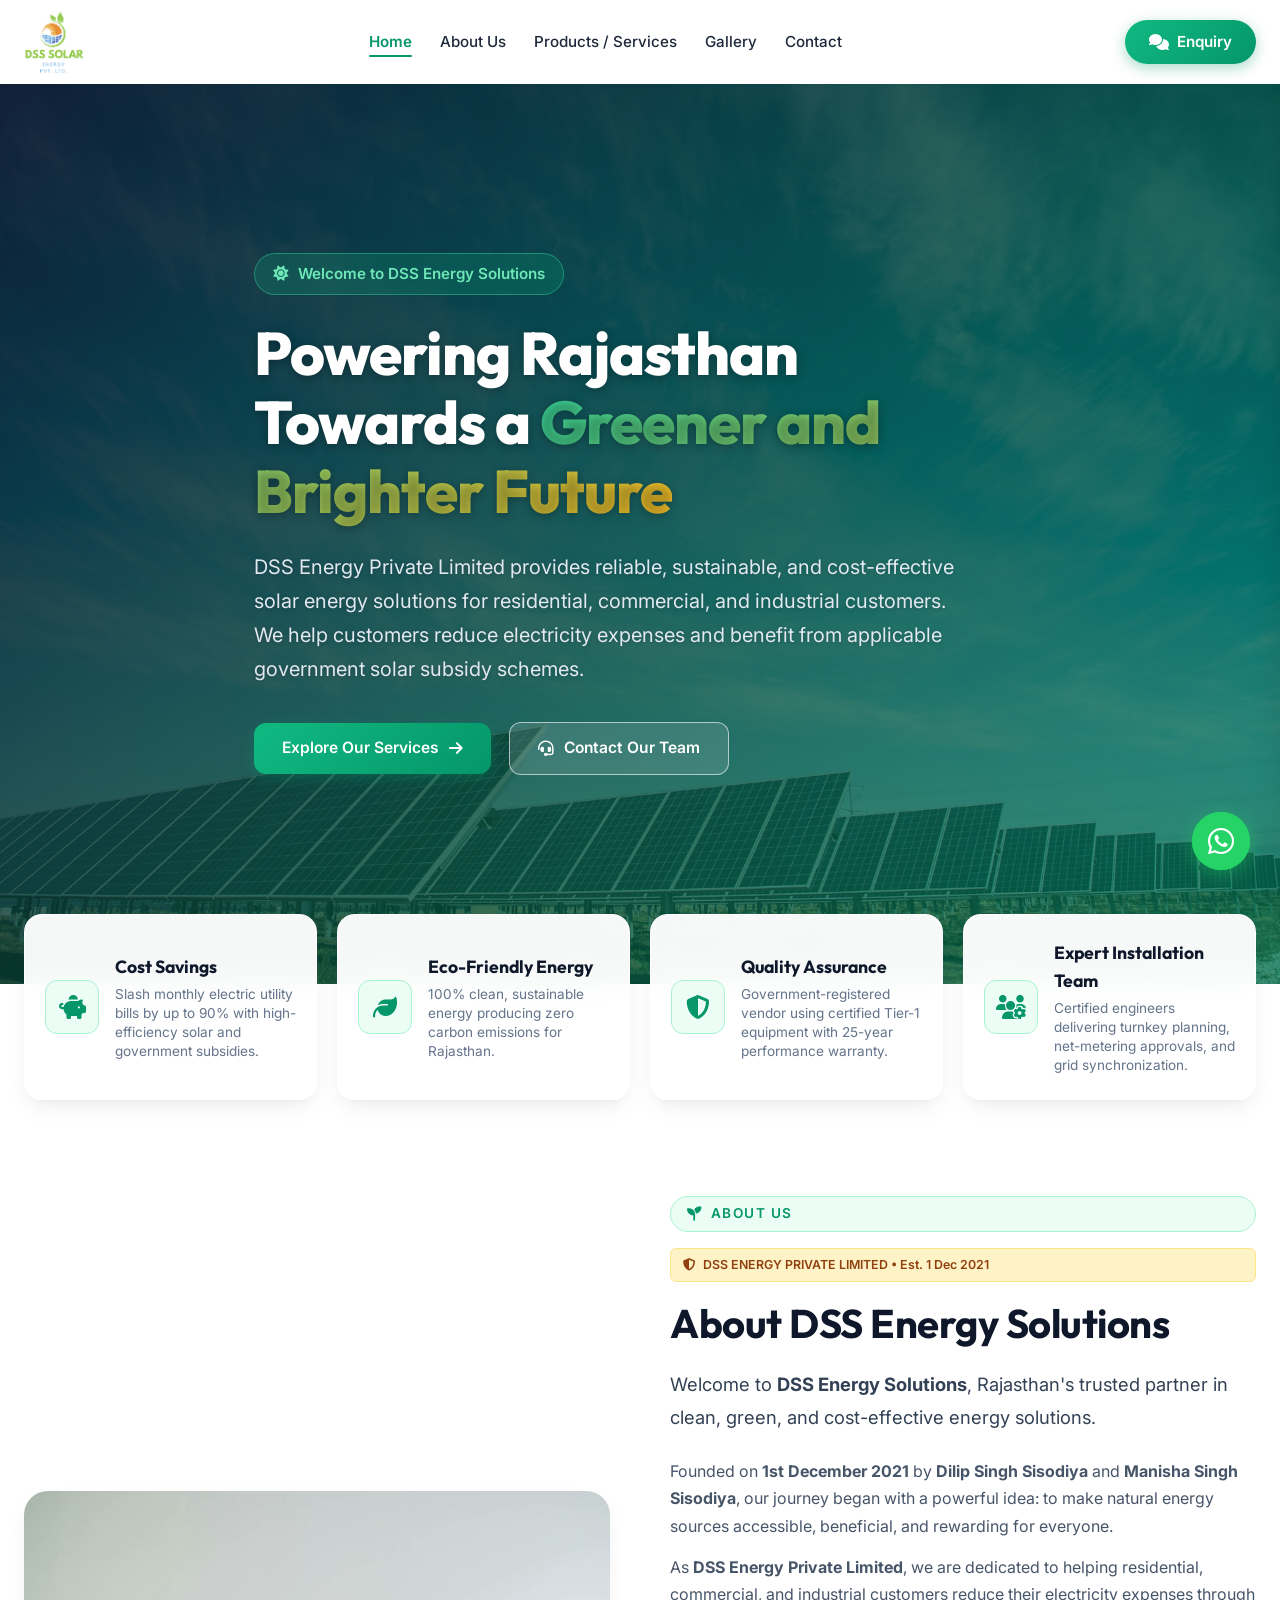
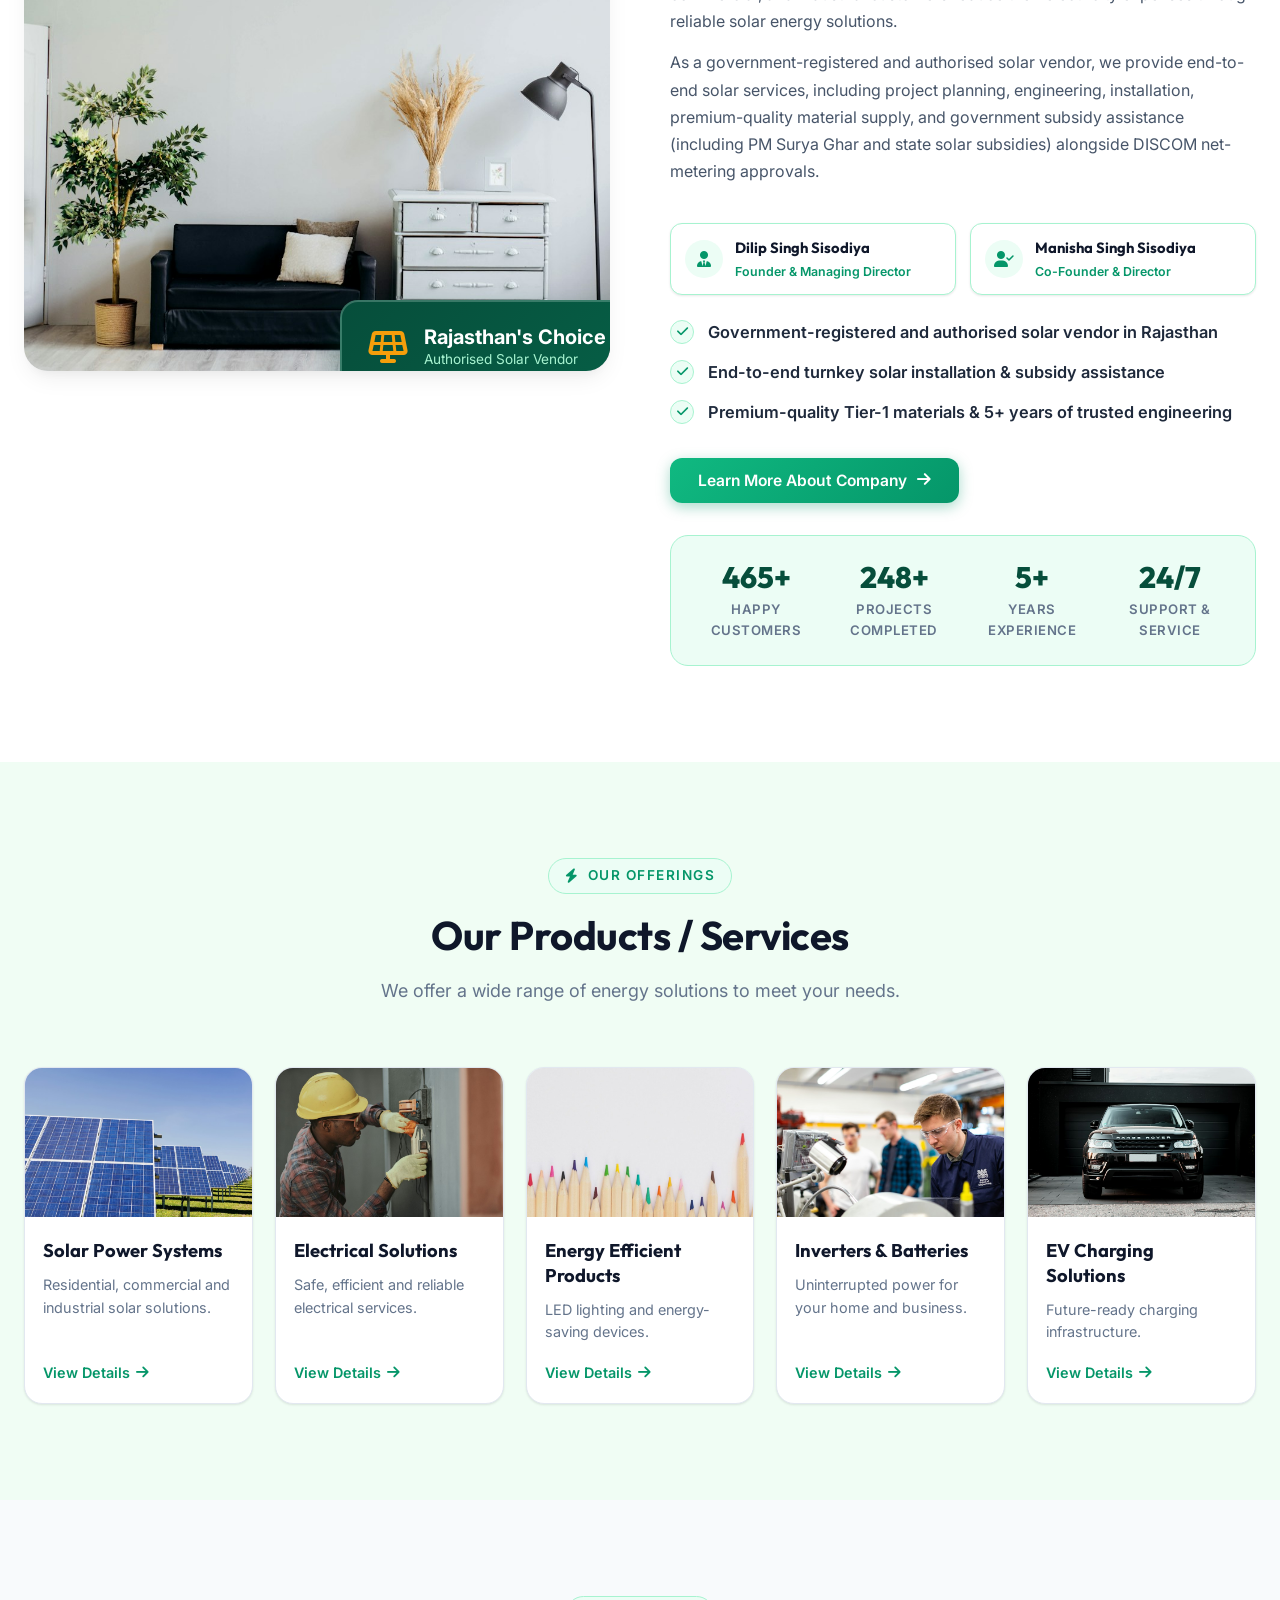
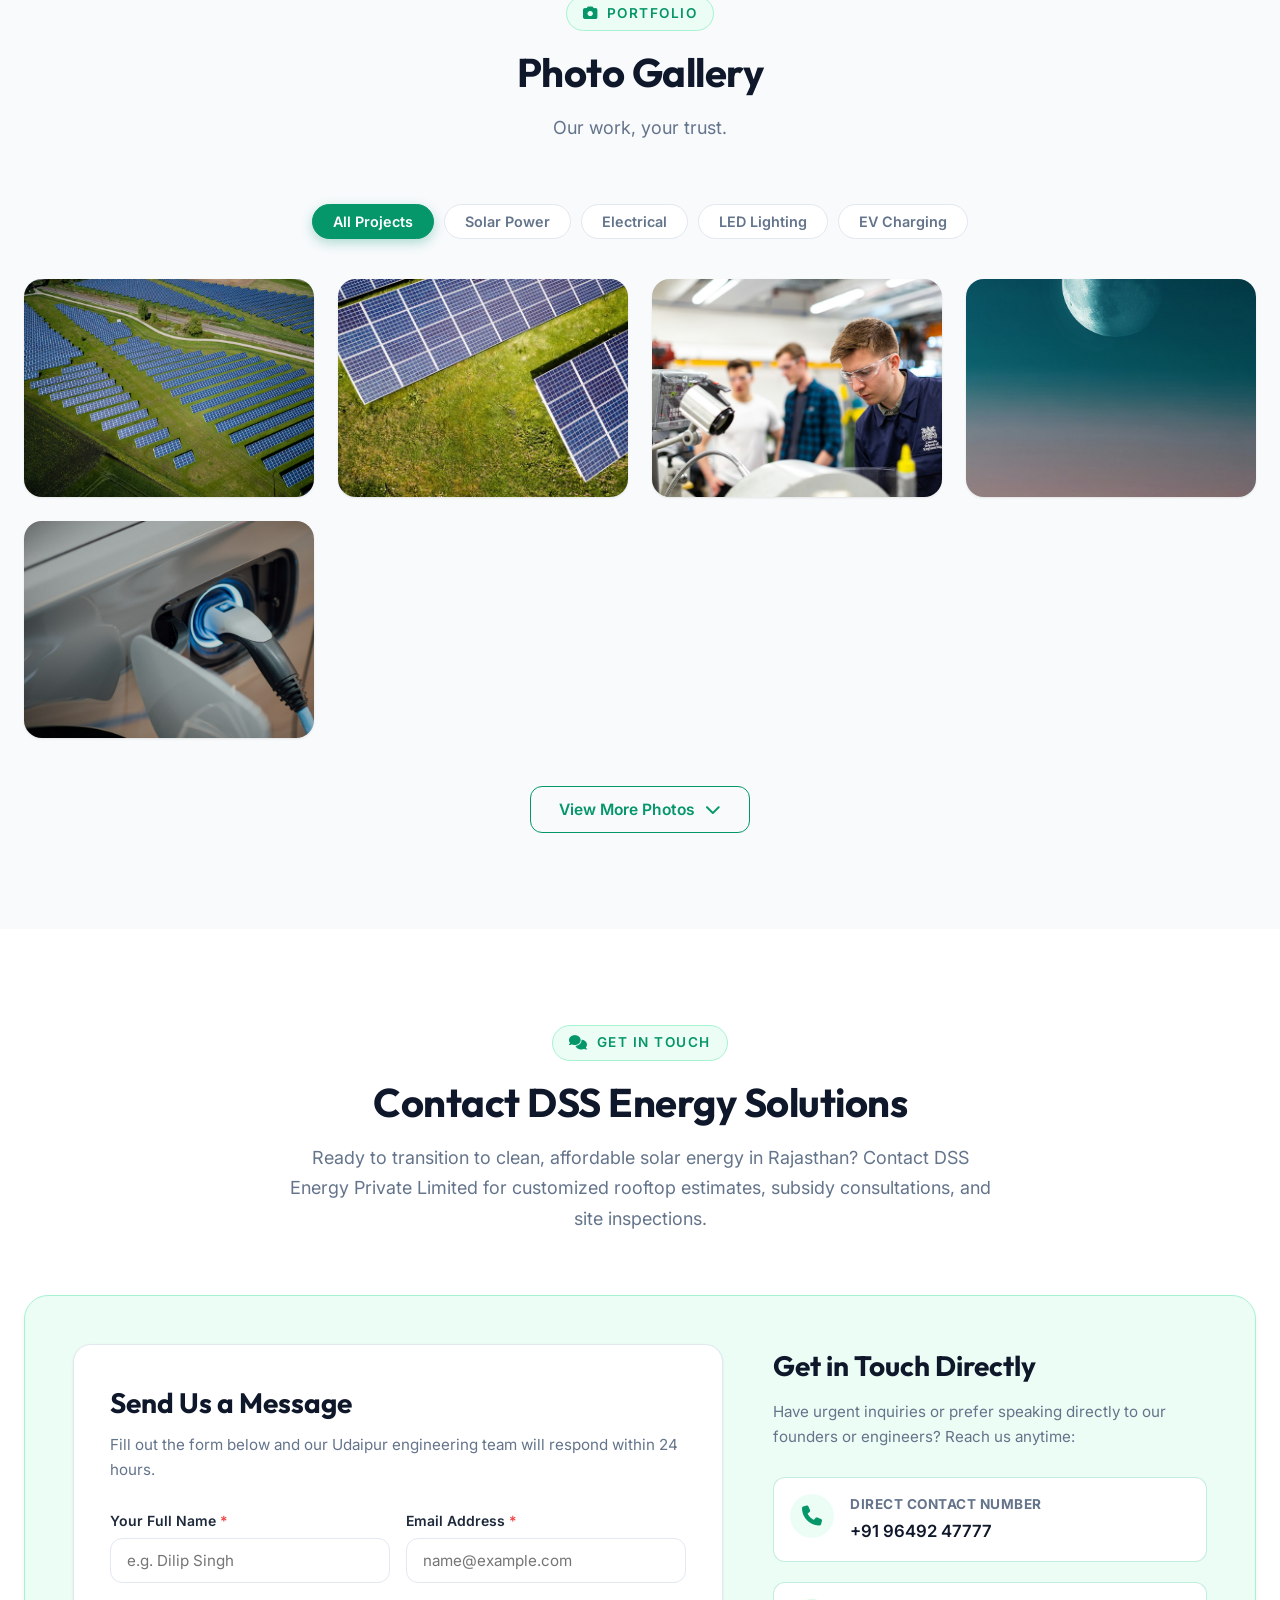
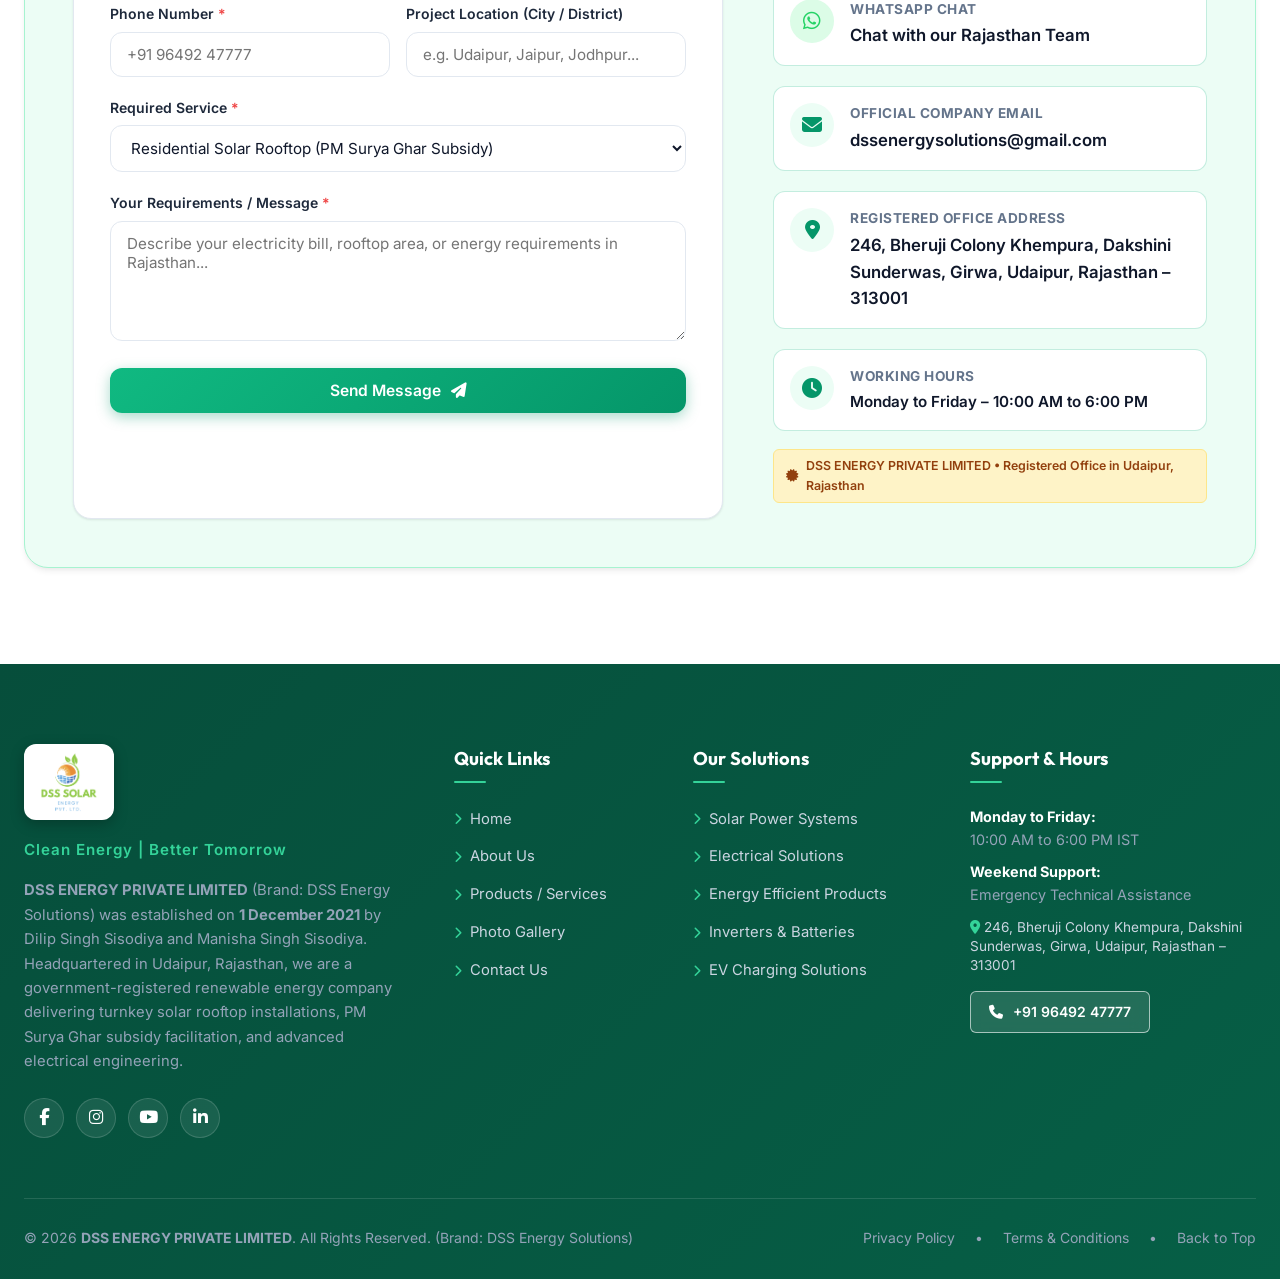
<file: Solor Project/index.html>
<!DOCTYPE html>
<html lang="en">
<head>
  <meta charset="UTF-8">
  <meta http-equiv="refresh" content="0; url=dss-energy-solutions/index.html">
  <title>DSS Energy Solutions — Redirecting</title>
  <script>
    window.location.href = "dss-energy-solutions/index.html";
  </script>
</head>
<body style="font-family: sans-serif; text-align: center; padding: 50px;">
  <p>Redirecting to <a href="dss-energy-solutions/index.html">DSS Energy Solutions</a>...</p>
</body>
</html>
</file>
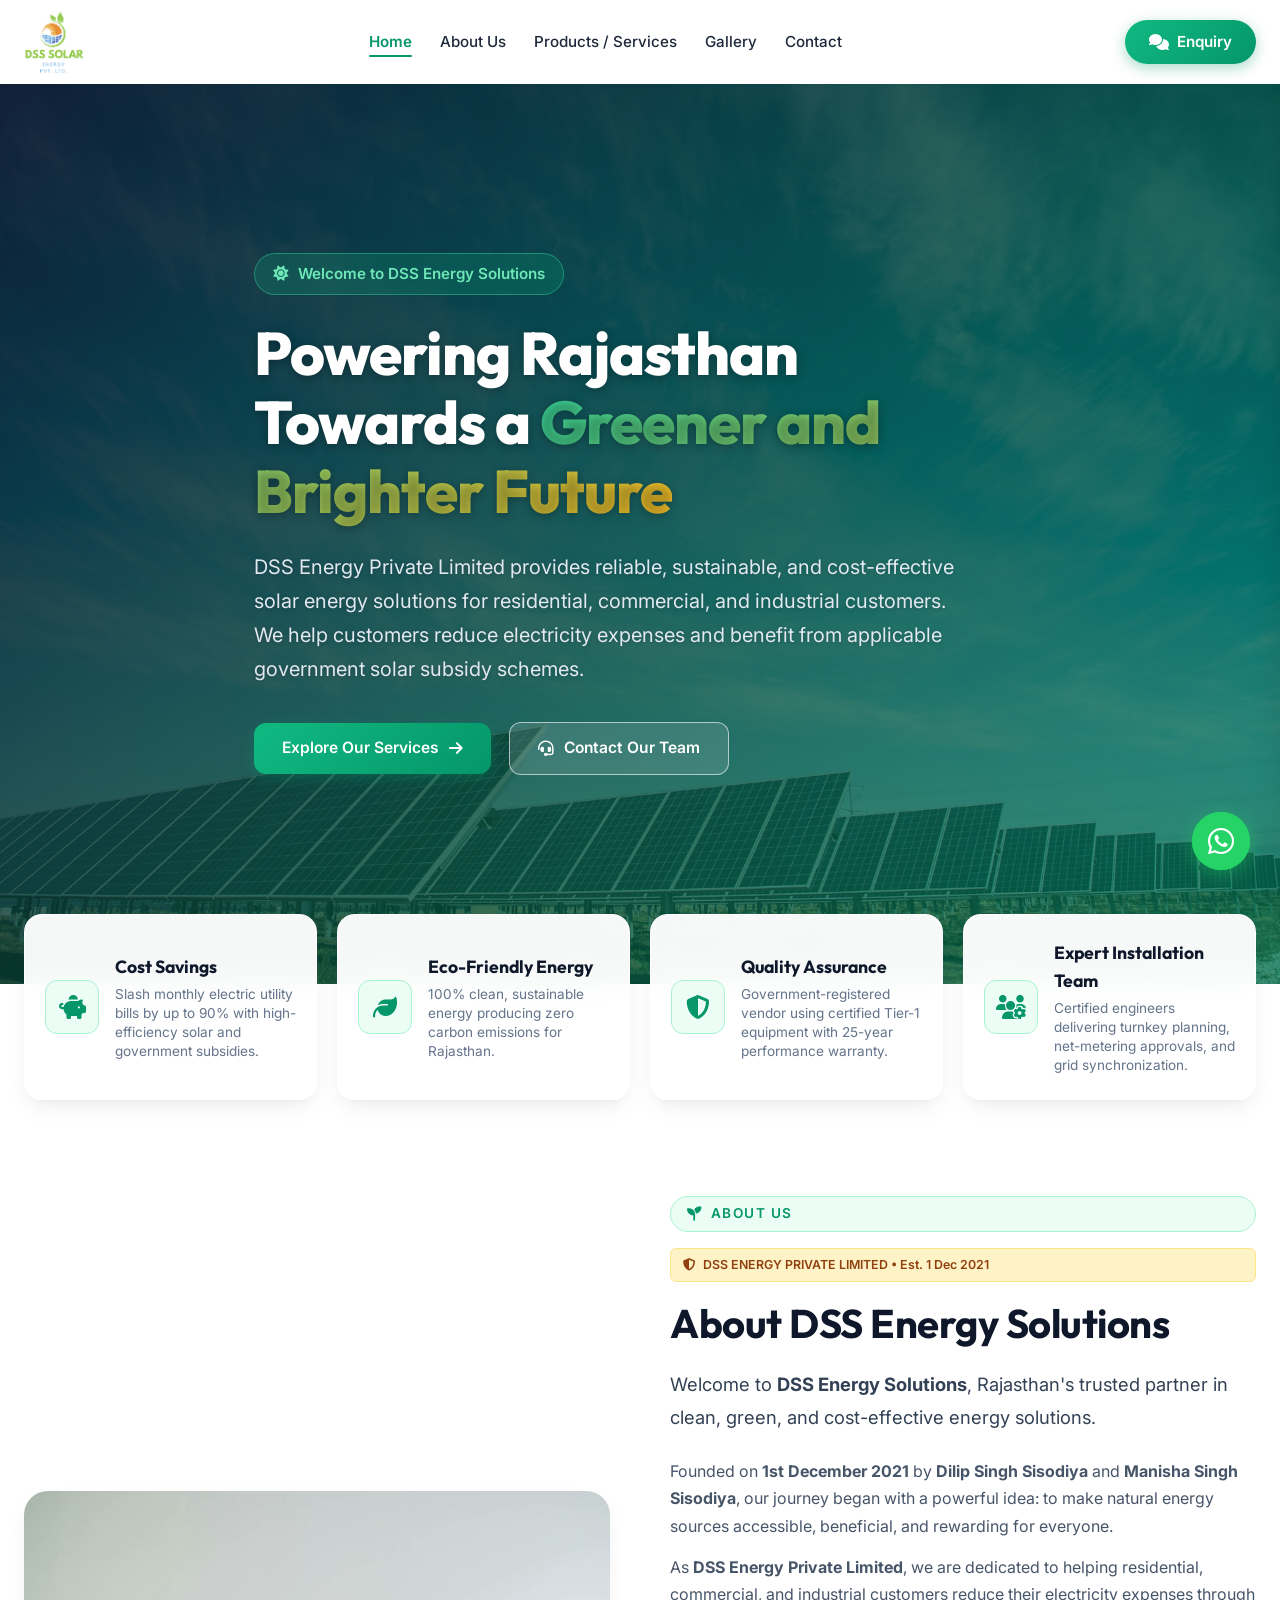
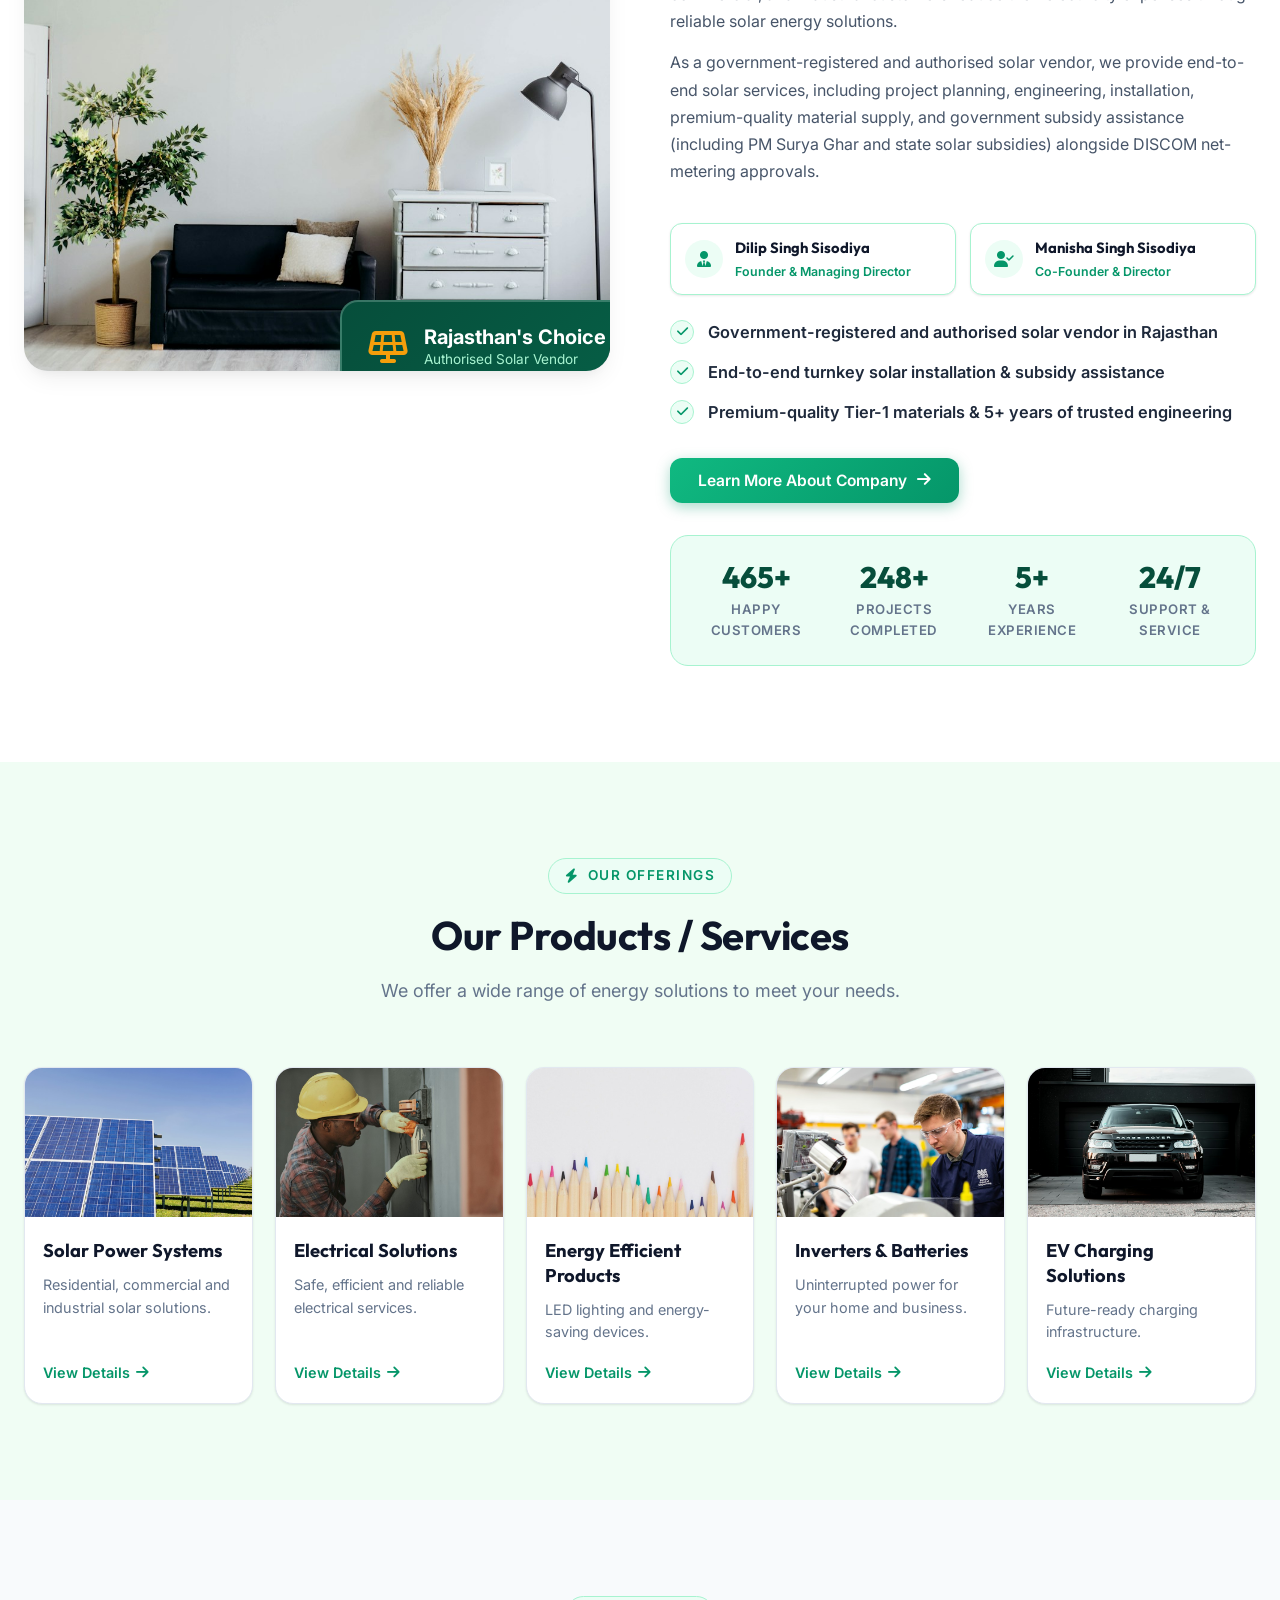
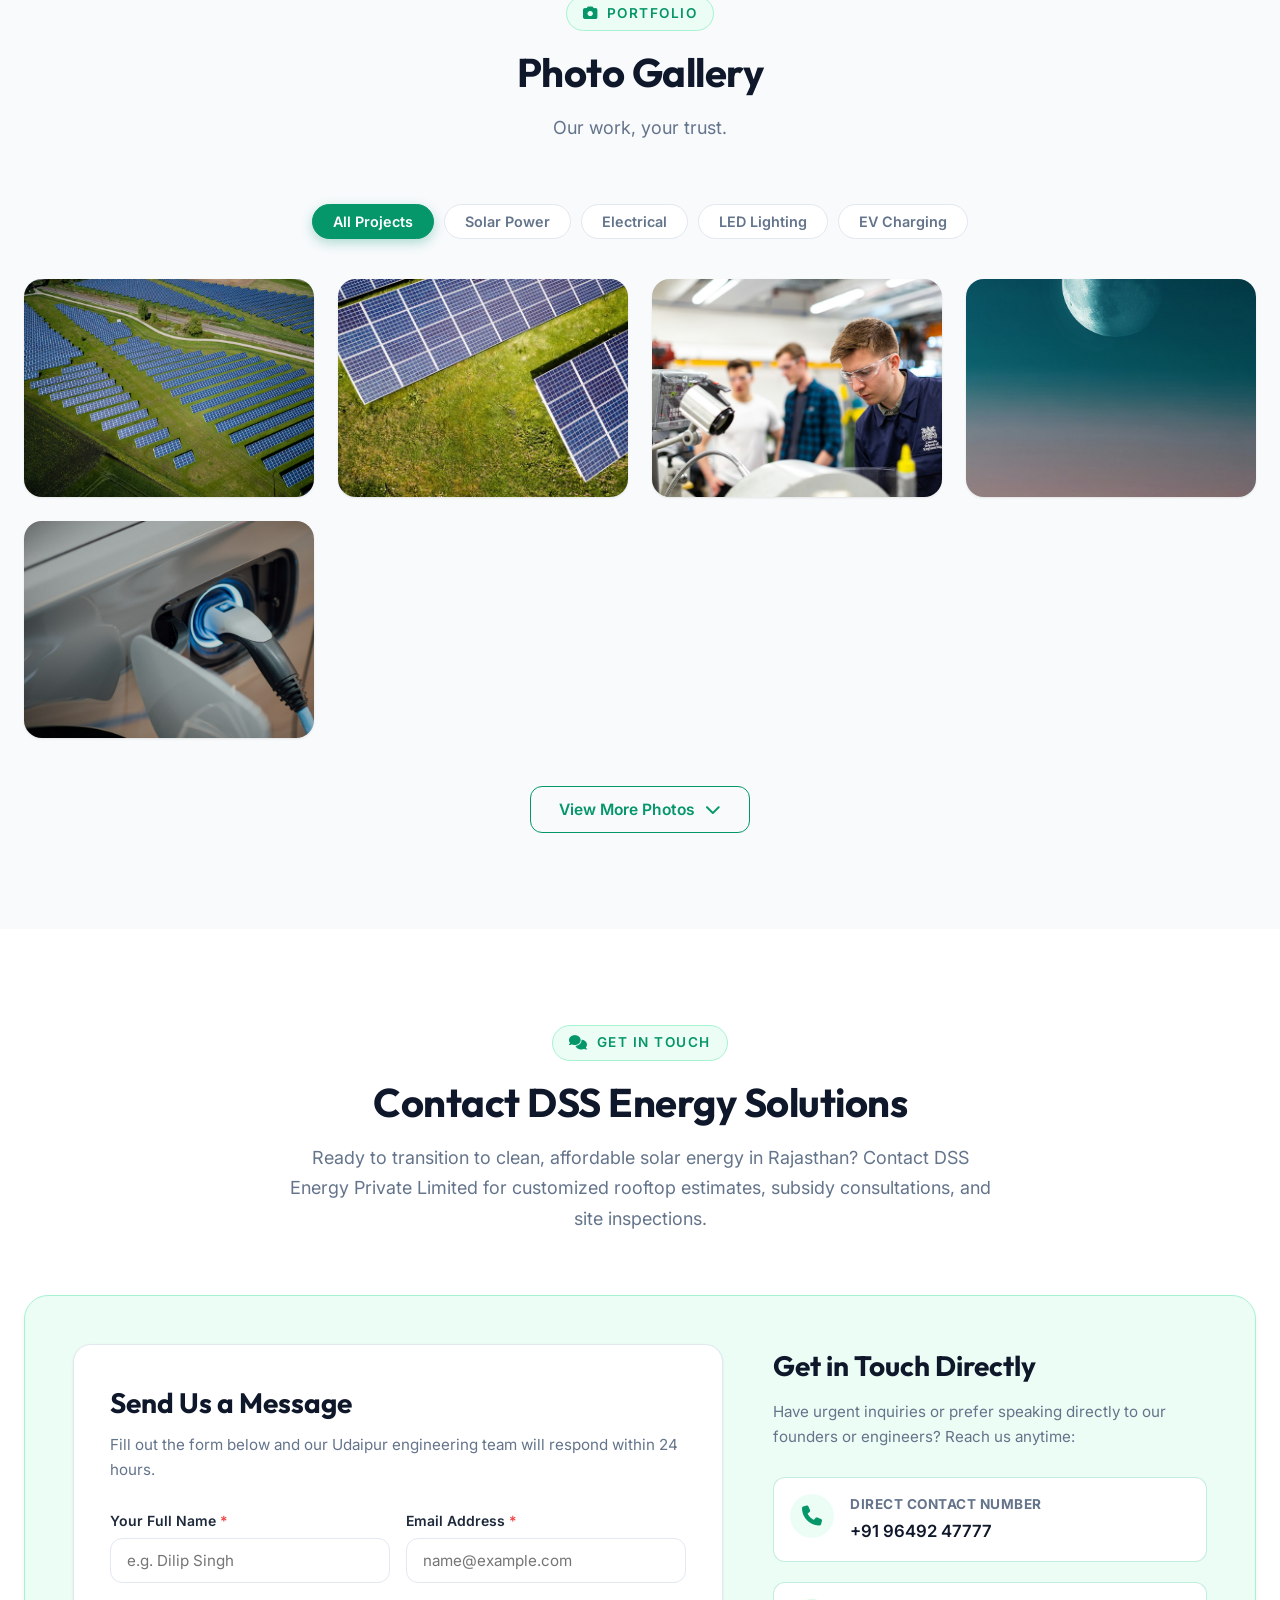
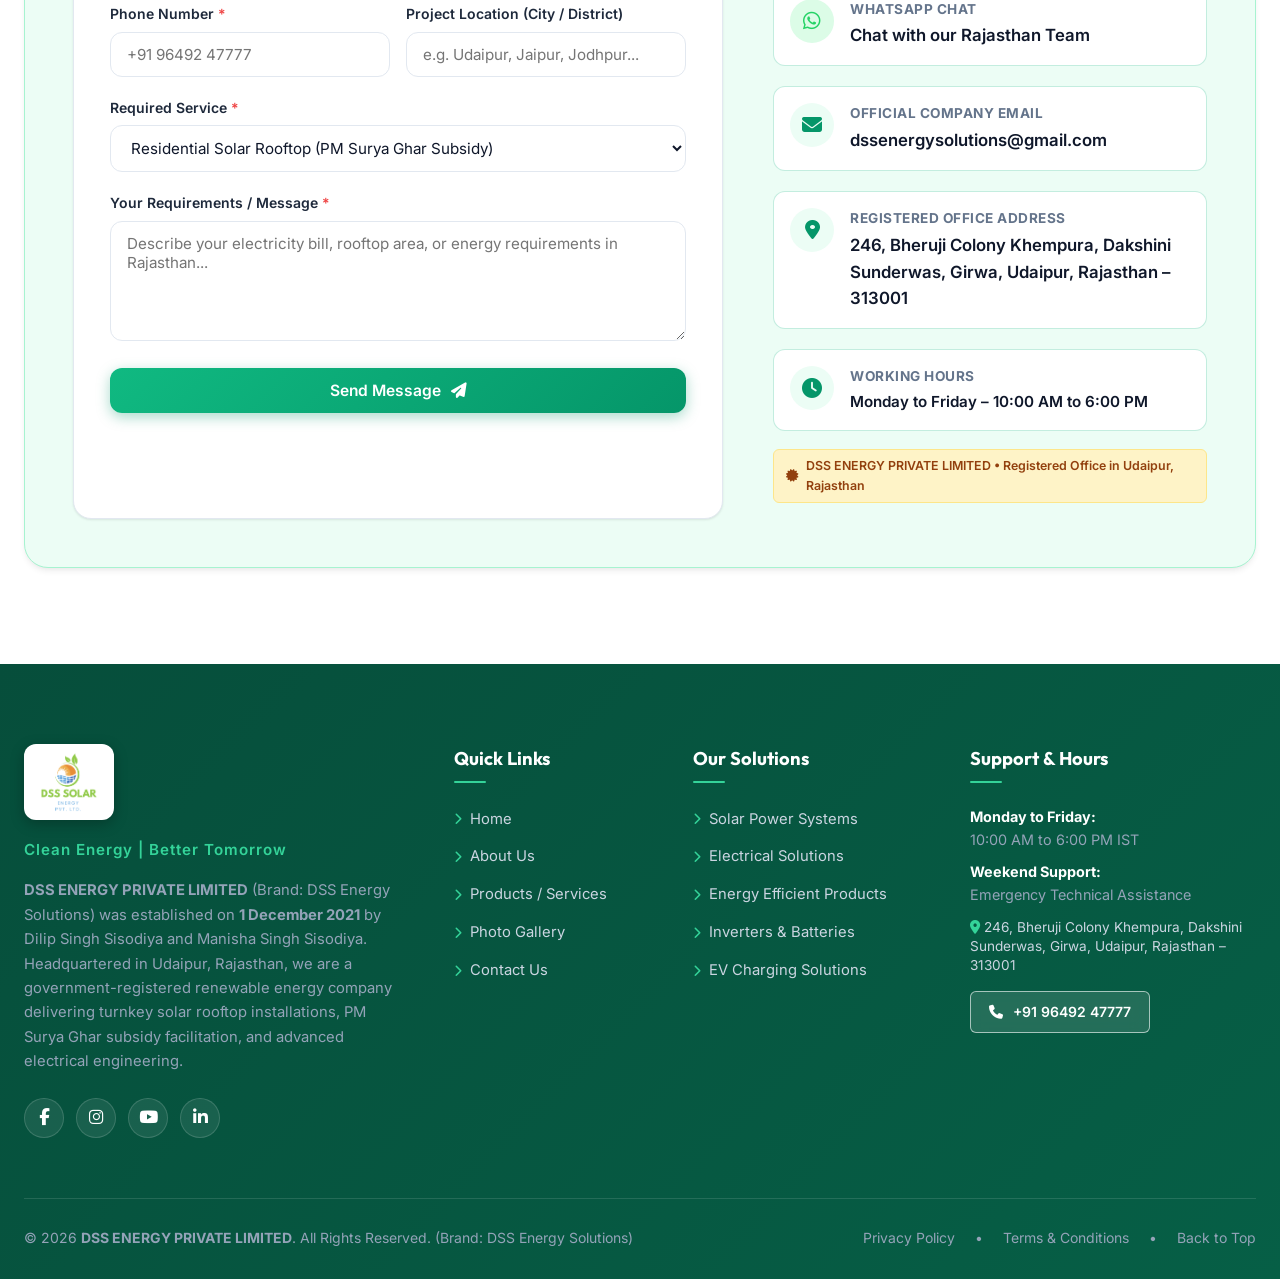
<file: Solor Project/dss-energy-solutions/index.html>
<!DOCTYPE html>
<html lang="en">
<head>
  <meta charset="UTF-8">
  <meta name="viewport" content="width=device-width, initial-scale=1.0">
  <title>DSS Energy Solutions — Powering Rajasthan Towards a Greener and Brighter Future</title>
  <meta name="description" content="DSS Energy Private Limited (Brand: DSS Energy Solutions) is Rajasthan's trusted government-registered solar energy partner based in Udaipur. We deliver turnkey solar power systems, government subsidy assistance, and electrical engineering for homes, businesses, and industries.">
  <meta name="keywords" content="DSS Energy Private Limited, DSS Energy Solutions, Solar Energy Rajasthan, Rooftop Solar Udaipur, Dilip Singh Sisodiya, Manisha Singh Sisodiya, PM Surya Ghar subsidy, solar panels Udaipur, solar installation Rajasthan">
  <meta name="author" content="DSS ENERGY PRIVATE LIMITED">

  <!-- Open Graph / Social Meta -->
  <meta property="og:title" content="DSS Energy Solutions — Powering Rajasthan Towards a Greener and Brighter Future">
  <meta property="og:description" content="DSS Energy Private Limited provides reliable, sustainable, and cost-effective solar energy solutions for residential, commercial, and industrial customers across Rajasthan.">
  <meta property="og:image" content="assets/hero-solar.jpg">
  <meta property="og:type" content="website">

  <!-- Favicon -->
  <link rel="icon" type="image/png" href="assets/logo-emblem.png">
  <link rel="apple-touch-icon" href="assets/logo-emblem.png">

  <!-- Google Fonts: Inter & Outfit -->
  <link rel="preconnect" href="https://fonts.googleapis.com">
  <link rel="preconnect" href="https://fonts.gstatic.com" crossorigin>
  <link href="https://fonts.googleapis.com/css2?family=Inter:wght@300;400;500;600;700&family=Outfit:wght@500;600;700;800&display=swap" rel="stylesheet">

  <!-- Font Awesome 6 Icons -->
  <link rel="stylesheet" href="https://cdnjs.cloudflare.com/ajax/libs/font-awesome/6.5.1/css/all.min.css" integrity="sha512-DTOQO9RWCH3ppGqcWaEA1BIZOC6xxalwEsw9c2QQeAIftl+Vegovlnee1c9QX4TctnWMn13TZye+giMm8e2LwA==" crossorigin="anonymous" referrerpolicy="no-referrer" />

  <!-- Core Stylesheet -->
  <link rel="stylesheet" href="style.css">
</head>
<body>

  <!-- =========================================================================
       A. Header and Navigation
       ========================================================================= -->
  <header class="site-header" id="siteHeader">
    <div class="container header-inner">
      <!-- DSS Solar Energy Brand Logo -->
      <a href="#home" class="brand-logo-link" aria-label="DSS SOLAR ENERGY PVT. LTD. Home">
        <img src="assets/logo-transparent.png" alt="DSS SOLAR ENERGY PVT. LTD. - Clean Energy | Better Tomorrow" class="brand-logo-img">
      </a>

      <!-- Desktop Navigation Links -->
      <nav class="desktop-nav" aria-label="Main Navigation">
        <ul class="nav-list">
          <li><a href="#home" class="nav-link active">Home</a></li>
          <li><a href="#about" class="nav-link">About Us</a></li>
          <li><a href="#services" class="nav-link">Products / Services</a></li>
          <li><a href="#gallery" class="nav-link">Gallery</a></li>
          <li><a href="#contact" class="nav-link">Contact</a></li>
        </ul>
      </nav>

      <!-- Action Items: Enquiry & Mobile Menu -->
      <div class="header-actions">
        <!-- Enquiry Button -->
        <a href="#contact" class="btn-header-enquiry" id="headerEnquiryBtn" aria-label="Make an Enquiry">
          <i class="fa-solid fa-comments"></i>
          <span>Enquiry</span>
        </a>

        <!-- Mobile Navigation Toggle (Hamburger) -->
        <button type="button" class="mobile-nav-toggle" id="mobileNavToggle" aria-label="Toggle navigation menu" aria-expanded="false">
          <span></span>
          <span></span>
          <span></span>
        </button>
      </div>
    </div>
  </header>

  <!-- Mobile Menu Drawer -->
  <div class="mobile-menu-drawer" id="mobileMenuDrawer" aria-hidden="true">
    <ul class="mobile-nav-list">
      <li><a href="#home" class="mobile-nav-link active"><span>Home</span> <i class="fa-solid fa-chevron-right"></i></a></li>
      <li><a href="#about" class="mobile-nav-link"><span>About Us</span> <i class="fa-solid fa-chevron-right"></i></a></li>
      <li><a href="#services" class="mobile-nav-link"><span>Products / Services</span> <i class="fa-solid fa-chevron-right"></i></a></li>
      <li><a href="#gallery" class="mobile-nav-link"><span>Gallery</span> <i class="fa-solid fa-chevron-right"></i></a></li>
      <li><a href="#contact" class="mobile-nav-link"><span>Contact</span> <i class="fa-solid fa-chevron-right"></i></a></li>
    </ul>
    <div class="mobile-menu-actions">
      <a href="#contact" class="btn btn-primary" id="mobileEnquiryBtn" style="width: 100%;">
        <i class="fa-solid fa-comments"></i> <span>Enquiry</span>
      </a>
      <a href="https://wa.me/919649247777?text=Hi%20DSS%20Energy%20Solutions,%20I%20would%20like%20to%20know%20more%20about%20your%20services%20in%20Rajasthan." target="_blank" rel="noopener noreferrer" class="btn btn-outline-green" style="width: 100%;">
        <i class="fa-brands fa-whatsapp"></i> Chat on WhatsApp
      </a>
    </div>
  </div>

  <main>
    <!-- =========================================================================
         B. Hero Section
         ========================================================================= -->
    <section class="hero-section" id="home" style="background-image: url('assets/hero-solar.jpg');">
      <div class="hero-backdrop-overlay"></div>
      <div class="container hero-content-wrapper">
        <!-- Sub-tag badge -->
        <div class="hero-welcome-badge">
          <i class="fa-solid fa-sun"></i>
          <span>Welcome to DSS Energy Solutions</span>
        </div>

        <!-- Main Heading -->
        <h1 class="hero-heading">
          Powering Rajasthan Towards a <span class="highlight-text">Greener and Brighter Future</span>
        </h1>

        <!-- Description -->
        <p class="hero-description">
          DSS Energy Private Limited provides reliable, sustainable, and cost-effective solar energy solutions for residential, commercial, and industrial customers. We help customers reduce electricity expenses and benefit from applicable government solar subsidy schemes.
        </p>

        <!-- CTA Buttons -->
        <div class="hero-btn-group">
          <a href="#services" class="btn btn-primary">
            <span>Explore Our Services</span>
            <i class="fa-solid fa-arrow-right"></i>
          </a>
          <a href="#contact" class="btn btn-outline-white">
            <i class="fa-solid fa-headset"></i>
            <span>Contact Our Team</span>
          </a>
        </div>
      </div>
    </section>

    <!-- Bottom Overlay: Four Benefits Bar -->
    <div class="hero-benefits-container">
      <div class="container">
        <div class="hero-benefits-grid">
          <!-- Benefit 1 -->
          <div class="benefit-card">
            <div class="benefit-icon-box" aria-hidden="true">
              <i class="fa-solid fa-piggy-bank"></i>
            </div>
            <div class="benefit-text-box">
              <h4>Cost Savings</h4>
              <p>Slash monthly electric utility bills by up to 90% with high-efficiency solar and government subsidies.</p>
            </div>
          </div>

          <!-- Benefit 2 -->
          <div class="benefit-card">
            <div class="benefit-icon-box" aria-hidden="true">
              <i class="fa-solid fa-leaf"></i>
            </div>
            <div class="benefit-text-box">
              <h4>Eco-Friendly Energy</h4>
              <p>100% clean, sustainable energy producing zero carbon emissions for Rajasthan.</p>
            </div>
          </div>

          <!-- Benefit 3 -->
          <div class="benefit-card">
            <div class="benefit-icon-box" aria-hidden="true">
              <i class="fa-solid fa-shield-halved"></i>
            </div>
            <div class="benefit-text-box">
              <h4>Quality Assurance</h4>
              <p>Government-registered vendor using certified Tier-1 equipment with 25-year performance warranty.</p>
            </div>
          </div>

          <!-- Benefit 4 -->
          <div class="benefit-card">
            <div class="benefit-icon-box" aria-hidden="true">
              <i class="fa-solid fa-users-gear"></i>
            </div>
            <div class="benefit-text-box">
              <h4>Expert Installation Team</h4>
              <p>Certified engineers delivering turnkey planning, net-metering approvals, and grid synchronization.</p>
            </div>
          </div>
        </div>
      </div>
    </div>

    <!-- =========================================================================
         C. About Us Section
         ========================================================================= -->
    <section class="section section-white" id="about">
      <div class="container">
        <div class="about-grid">
          <!-- Left Media Column -->
          <div class="about-media-col">
            <div class="about-image-wrapper">
              <img src="assets/about-solar-house.jpg" alt="Modern house with rooftop solar panels installed by DSS Energy Solutions in Rajasthan" loading="lazy">
              <!-- Floating accent badge -->
              <div class="about-badge-floating">
                <div class="about-badge-icon" aria-hidden="true">
                  <i class="fa-solid fa-solar-panel"></i>
                </div>
                <div class="about-badge-text">
                  <h5>Rajasthan's Choice</h5>
                  <p>Authorised Solar Vendor</p>
                </div>
              </div>
            </div>
          </div>

          <!-- Right Content Column -->
          <div class="about-content-col">
            <div class="kicker-pill">
              <i class="fa-solid fa-seedling"></i>
              <span>About Us</span>
            </div>

            <div class="company-reg-badge">
              <i class="fa-solid fa-shield-halved"></i>
              <span>DSS ENERGY PRIVATE LIMITED &bull; Est. 1 Dec 2021</span>
            </div>

            <h2 class="section-title">About DSS Energy Solutions</h2>
            
            <p class="about-lead-text">
              Welcome to <strong>DSS Energy Solutions</strong>, Rajasthan's trusted partner in clean, green, and cost-effective energy solutions.
            </p>

            <p style="font-size: 1rem; color: #475569; line-height: 1.7; margin-bottom: 14px;">
              Founded on <strong>1st December 2021</strong> by <strong>Dilip Singh Sisodiya</strong> and <strong>Manisha Singh Sisodiya</strong>, our journey began with a powerful idea: to make natural energy sources accessible, beneficial, and rewarding for everyone.
            </p>

            <p style="font-size: 1rem; color: #475569; line-height: 1.7; margin-bottom: 14px;">
              As <strong>DSS Energy Private Limited</strong>, we are dedicated to helping residential, commercial, and industrial customers reduce their electricity expenses through reliable solar energy solutions.
            </p>

            <p style="font-size: 1rem; color: #475569; line-height: 1.7; margin-bottom: 20px;">
              As a government-registered and authorised solar vendor, we provide end-to-end solar services, including project planning, engineering, installation, premium-quality material supply, and government subsidy assistance (including PM Surya Ghar and state solar subsidies) alongside DISCOM net-metering approvals.
            </p>

            <!-- Founders Grid -->
            <div class="founders-grid">
              <div class="founder-card">
                <div class="founder-icon" aria-hidden="true">
                  <i class="fa-solid fa-user-tie"></i>
                </div>
                <div class="founder-info">
                  <h4>Dilip Singh Sisodiya</h4>
                  <p>Founder &amp; Managing Director</p>
                </div>
              </div>

              <div class="founder-card">
                <div class="founder-icon" aria-hidden="true">
                  <i class="fa-solid fa-user-check"></i>
                </div>
                <div class="founder-info">
                  <h4>Manisha Singh Sisodiya</h4>
                  <p>Co-Founder &amp; Director</p>
                </div>
              </div>
            </div>

            <!-- Three Key Checklist Items -->
            <ul class="checklist-group">
              <li class="checklist-item">
                <i class="fa-solid fa-check"></i>
                <span>Government-registered and authorised solar vendor in Rajasthan</span>
              </li>
              <li class="checklist-item">
                <i class="fa-solid fa-check"></i>
                <span>End-to-end turnkey solar installation &amp; subsidy assistance</span>
              </li>
              <li class="checklist-item">
                <i class="fa-solid fa-check"></i>
                <span>Premium-quality Tier-1 materials &amp; 5+ years of trusted engineering</span>
              </li>
            </ul>

            <div>
              <button type="button" class="btn btn-primary" id="aboutLearnMoreBtn">
                <span>Learn More About Company</span>
                <i class="fa-solid fa-arrow-right"></i>
              </button>
            </div>

            <!-- Pale-green Statistics Card (Editable) -->
            <div class="about-stats-card">
              <div class="about-stats-grid">
                <!-- Stat 1 -->
                <div class="stat-item">
                  <span class="stat-number" data-target="1000" data-suffix="+">1000+</span>
                  <span class="stat-label">Happy Customers</span>
                </div>
                <!-- Stat 2 -->
                <div class="stat-item">
                  <span class="stat-number" data-target="500" data-suffix="+">500+</span>
                  <span class="stat-label">Projects Completed</span>
                </div>
                <!-- Stat 3 -->
                <div class="stat-item">
                  <span class="stat-number" data-target="5" data-suffix="+">5+</span>
                  <span class="stat-label">Years Experience</span>
                </div>
                <!-- Stat 4 -->
                <div class="stat-item">
                  <span class="stat-number" data-target="24" data-suffix="/7">24/7</span>
                  <span class="stat-label">Support &amp; Service</span>
                </div>
              </div>
            </div>

          </div>
        </div>
      </div>
    </section>

    <!-- =========================================================================
         D. Products / Services Section
         ========================================================================= -->
    <section class="section section-tint" id="services">
      <div class="container">
        <!-- Section Header -->
        <div class="section-header">
          <div class="kicker-pill">
            <i class="fa-solid fa-bolt"></i>
            <span>Our Offerings</span>
          </div>
          <h2 class="section-title">Our Products / Services</h2>
          <p class="section-description">
            We offer a wide range of energy solutions to meet your needs.
          </p>
        </div>

        <!-- 5 Responsive Service Cards -->
        <div class="services-grid">
          <!-- Card 1: Solar Power Systems -->
          <article class="service-card">
            <div class="service-image-box">
              <img src="assets/solar-panels.jpg" alt="Solar panels installed on modern rooftop" loading="lazy">
            </div>
            <div class="service-card-body">
              <h3>Solar Power Systems</h3>
              <p>Residential, commercial and industrial solar solutions.</p>
              <div class="service-card-footer">
                <button type="button" class="btn-view-details" data-service-key="solar-power">
                  <span>View Details</span>
                  <i class="fa-solid fa-arrow-right"></i>
                </button>
              </div>
            </div>
          </article>

          <!-- Card 2: Electrical Solutions -->
          <article class="service-card">
            <div class="service-image-box">
              <img src="assets/electrical-solutions.jpg" alt="Electrical distribution panels, switchboards and wiring" loading="lazy">
            </div>
            <div class="service-card-body">
              <h3>Electrical Solutions</h3>
              <p>Safe, efficient and reliable electrical services.</p>
              <div class="service-card-footer">
                <button type="button" class="btn-view-details" data-service-key="electrical-solutions">
                  <span>View Details</span>
                  <i class="fa-solid fa-arrow-right"></i>
                </button>
              </div>
            </div>
          </article>

          <!-- Card 3: Energy Efficient Products -->
          <article class="service-card">
            <div class="service-image-box">
              <img src="assets/energy-efficient-products.jpg" alt="Energy saving LED bulbs and smart lighting systems" loading="lazy">
            </div>
            <div class="service-card-body">
              <h3>Energy Efficient Products</h3>
              <p>LED lighting and energy-saving devices.</p>
              <div class="service-card-footer">
                <button type="button" class="btn-view-details" data-service-key="energy-efficient">
                  <span>View Details</span>
                  <i class="fa-solid fa-arrow-right"></i>
                </button>
              </div>
            </div>
          </article>

          <!-- Card 4: Inverters & Batteries -->
          <article class="service-card">
            <div class="service-image-box">
              <img src="assets/inverters-batteries.jpg" alt="Home and commercial inverter and battery storage systems" loading="lazy">
            </div>
            <div class="service-card-body">
              <h3>Inverters &amp; Batteries</h3>
              <p>Uninterrupted power for your home and business.</p>
              <div class="service-card-footer">
                <button type="button" class="btn-view-details" data-service-key="inverters-batteries">
                  <span>View Details</span>
                  <i class="fa-solid fa-arrow-right"></i>
                </button>
              </div>
            </div>
          </article>

          <!-- Card 5: EV Charging Solutions -->
          <article class="service-card">
            <div class="service-image-box">
              <img src="assets/ev-charging.jpg" alt="Electric vehicle connected to modern charging station" loading="lazy">
            </div>
            <div class="service-card-body">
              <h3>EV Charging Solutions</h3>
              <p>Future-ready charging infrastructure.</p>
              <div class="service-card-footer">
                <button type="button" class="btn-view-details" data-service-key="ev-charging">
                  <span>View Details</span>
                  <i class="fa-solid fa-arrow-right"></i>
                </button>
              </div>
            </div>
          </article>
        </div>
      </div>
    </section>

    <!-- =========================================================================
         E. Photo Gallery Section
         ========================================================================= -->
    <section class="section section-light" id="gallery">
      <div class="container">
        <!-- Section Header -->
        <div class="section-header">
          <div class="kicker-pill">
            <i class="fa-solid fa-camera"></i>
            <span>Portfolio</span>
          </div>
          <h2 class="section-title">Photo Gallery</h2>
          <p class="section-description">Our work, your trust.</p>
        </div>

        <!-- Filter Tabs -->
        <div class="gallery-filter-tabs">
          <button type="button" class="filter-btn active" data-filter="all">All Projects</button>
          <button type="button" class="filter-btn" data-filter="solar">Solar Power</button>
          <button type="button" class="filter-btn" data-filter="electrical">Electrical</button>
          <button type="button" class="filter-btn" data-filter="lighting">LED Lighting</button>
          <button type="button" class="filter-btn" data-filter="ev">EV Charging</button>
        </div>

        <!-- Gallery Grid -->
        <div class="gallery-grid" id="galleryGrid">
          <!-- Image 1: Solar Installations -->
          <div class="gallery-item" data-category="solar" data-title="Rooftop Solar Array" data-tag="Solar Installation">
            <img src="assets/gallery/gallery-1.jpg" alt="Rooftop solar installation on residential villa" loading="lazy">
            <div class="gallery-item-overlay">
              <span class="gallery-item-tag">Solar Installation</span>
              <h4 class="gallery-item-title">High-Efficiency Rooftop Array</h4>
            </div>
            <div class="gallery-zoom-icon" aria-hidden="true"><i class="fa-solid fa-expand"></i></div>
          </div>

          <!-- Image 2: Solar Panels in the Landscape -->
          <div class="gallery-item" data-category="solar" data-title="Solar Panels in Landscape" data-tag="Commercial Solar">
            <img src="assets/gallery/gallery-2.jpg" alt="Commercial solar panel farm in a green countryside landscape" loading="lazy">
            <div class="gallery-item-overlay">
              <span class="gallery-item-tag">Commercial Solar</span>
              <h4 class="gallery-item-title">Landscape Ground-Mount Solar Array</h4>
            </div>
            <div class="gallery-zoom-icon" aria-hidden="true"><i class="fa-solid fa-expand"></i></div>
          </div>

          <!-- Image 3: Electrical Equipment -->
          <div class="gallery-item" data-category="electrical" data-title="Commercial Electrical Panel" data-tag="Electrical Engineering">
            <img src="assets/gallery/gallery-3.jpg" alt="Industrial electrical distribution board and wiring" loading="lazy">
            <div class="gallery-item-overlay">
              <span class="gallery-item-tag">Electrical Engineering</span>
              <h4 class="gallery-item-title">Heavy-Duty Distribution Switchgear</h4>
            </div>
            <div class="gallery-zoom-icon" aria-hidden="true"><i class="fa-solid fa-expand"></i></div>
          </div>

          <!-- Image 4: Energy-Efficient Lighting -->
          <div class="gallery-item" data-category="lighting" data-title="Architectural LED Lighting" data-tag="Energy Conservation">
            <img src="assets/gallery/gallery-4.jpg" alt="Modern energy-efficient commercial architectural lighting installation" loading="lazy">
            <div class="gallery-item-overlay">
              <span class="gallery-item-tag">Energy Conservation</span>
              <h4 class="gallery-item-title">Smart Architectural LED Solutions</h4>
            </div>
            <div class="gallery-zoom-icon" aria-hidden="true"><i class="fa-solid fa-expand"></i></div>
          </div>

          <!-- Image 5: EV Charging Installations -->
          <div class="gallery-item" data-category="ev" data-title="Commercial EV Charging Station" data-tag="EV Infrastructure">
            <img src="assets/gallery/gallery-5.jpg" alt="Electric vehicle charging station installed at commercial hub" loading="lazy">
            <div class="gallery-item-overlay">
              <span class="gallery-item-tag">EV Infrastructure</span>
              <h4 class="gallery-item-title">Fast-Charging EV Hub</h4>
            </div>
            <div class="gallery-zoom-icon" aria-hidden="true"><i class="fa-solid fa-expand"></i></div>
          </div>

          <!-- Expandable Extra Photos (Shown on "View More Photos") -->
          <!-- Image 6: Industrial Rooftop Solar -->
          <div class="gallery-item extra-item hidden-item" data-category="solar" data-title="Industrial Factory Solar Project" data-tag="Industrial Solar">
            <img src="assets/gallery/gallery-6.jpg" alt="Large scale industrial rooftop solar installation" loading="lazy">
            <div class="gallery-item-overlay">
              <span class="gallery-item-tag">Industrial Solar</span>
              <h4 class="gallery-item-title">500kW Factory Rooftop Power Plant</h4>
            </div>
            <div class="gallery-zoom-icon" aria-hidden="true"><i class="fa-solid fa-expand"></i></div>
          </div>

          <!-- Image 7: High Capacity Inverter Setup -->
          <div class="gallery-item extra-item hidden-item" data-category="electrical" data-title="Heavy Inverter & Battery Bank" data-tag="Power Backup">
            <img src="assets/gallery/gallery-7.jpg" alt="Heavy duty solar hybrid inverter and battery bank installation" loading="lazy">
            <div class="gallery-item-overlay">
              <span class="gallery-item-tag">Power Backup</span>
              <h4 class="gallery-item-title">Lithium Energy Storage System</h4>
            </div>
            <div class="gallery-zoom-icon" aria-hidden="true"><i class="fa-solid fa-expand"></i></div>
          </div>

          <!-- Image 8: Certified Solar Inspection & Maintenance -->
          <div class="gallery-item extra-item hidden-item" data-category="solar" data-title="Maintenance & Field Inspection" data-tag="Quality Assurance">
            <img src="assets/gallery/gallery-8.jpg" alt="Certified solar engineer carrying out PV panel inspection and testing" loading="lazy">
            <div class="gallery-item-overlay">
              <span class="gallery-item-tag">Quality Assurance</span>
              <h4 class="gallery-item-title">Turnkey Solar Panel Diagnostics</h4>
            </div>
            <div class="gallery-zoom-icon" aria-hidden="true"><i class="fa-solid fa-expand"></i></div>
          </div>
        </div>

        <!-- View More Photos Button -->
        <div class="gallery-actions-wrapper">
          <button type="button" class="btn btn-outline-green" id="viewMorePhotosBtn">
            <span>View More Photos</span>
            <i class="fa-solid fa-chevron-down"></i>
          </button>
        </div>
      </div>
    </section>

    <!-- =========================================================================
         F. Get in Touch / Contact Section
         ========================================================================= -->
    <section class="section section-white" id="contact">
      <div class="container">
        <!-- Section Header -->
        <div class="section-header">
          <div class="kicker-pill">
            <i class="fa-solid fa-comments"></i>
            <span>Get in Touch</span>
          </div>
          <h2 class="section-title">Contact DSS Energy Solutions</h2>
          <p class="section-description">
            Ready to transition to clean, affordable solar energy in Rajasthan? Contact DSS Energy Private Limited for customized rooftop estimates, subsidy consultations, and site inspections.
          </p>
        </div>

        <!-- Pale-Green Outer Container -->
        <div class="contact-outer-card">
          <div class="contact-layout-grid">
            <!-- Left: Contact Form -->
            <div class="contact-form-pane">
              <h3>Send Us a Message</h3>
              <p>Fill out the form below and our Udaipur engineering team will respond within 24 hours.</p>

              <!-- Success Alert -->
              <div class="form-alert form-alert-success" id="formSuccessAlert" role="alert">
                <i class="fa-solid fa-circle-check" style="font-size: 1.25rem;"></i>
                <div>
                  <strong>Thank you!</strong> Your message has been sent successfully. One of our solar specialists will get in touch with you shortly.
                </div>
              </div>

              <!-- Error Alert -->
              <div class="form-alert form-alert-error" id="formErrorAlert" role="alert">
                <i class="fa-solid fa-circle-exclamation" style="font-size: 1.25rem;"></i>
                <div>
                  <strong>Submission Error:</strong> Please fill in all required fields with valid details.
                </div>
              </div>

              <form id="contactForm" novalidate>
                <div class="form-group-row">
                  <!-- Name (Required) -->
                  <div class="form-group">
                    <label for="contactName" class="form-label">
                      Your Full Name <span class="required-star">*</span>
                    </label>
                    <input type="text" id="contactName" class="form-control" placeholder="e.g. Dilip Singh" required>
                    <div class="form-error-msg">Please enter your name (minimum 2 characters).</div>
                  </div>

                  <!-- Email (Required) -->
                  <div class="form-group">
                    <label for="contactEmail" class="form-label">
                      Email Address <span class="required-star">*</span>
                    </label>
                    <input type="email" id="contactEmail" class="form-control" placeholder="name@example.com" required>
                    <div class="form-error-msg">Please enter a valid email address.</div>
                  </div>
                </div>

                <div class="form-group-row">
                  <!-- Phone (Required) -->
                  <div class="form-group">
                    <label for="contactPhone" class="form-label">
                      Phone Number <span class="required-star">*</span>
                    </label>
                    <input type="tel" id="contactPhone" class="form-control" placeholder="+91 96492 47777" required>
                    <div class="form-error-msg">Please enter a valid 10-digit phone number.</div>
                  </div>

                  <!-- Project Location (City / District) -->
                  <div class="form-group">
                    <label for="contactLocation" class="form-label">
                      Project Location (City / District)
                    </label>
                    <input type="text" id="contactLocation" class="form-control" placeholder="e.g. Udaipur, Jaipur, Jodhpur...">
                  </div>
                </div>

                <!-- Required Service (Required Select) -->
                <div class="form-group">
                  <label for="contactService" class="form-label">
                    Required Service <span class="required-star">*</span>
                  </label>
                  <select id="contactService" class="form-control" required>
                    <option value="Residential Solar Rooftop (PM Surya Ghar)">Residential Solar Rooftop (PM Surya Ghar Subsidy)</option>
                    <option value="Commercial & Industrial Solar Plant">Commercial &amp; Industrial Solar Plant</option>
                    <option value="Electrical Engineering & Panel Solutions">Electrical Engineering &amp; Panel Solutions</option>
                    <option value="Inverters & Battery Storage Systems">Inverters &amp; Battery Storage Systems</option>
                    <option value="EV Charging Station Infrastructure">EV Charging Station Infrastructure</option>
                    <option value="Government Subsidy & Net-Metering Consultation">Government Subsidy &amp; Net-Metering Consultation</option>
                  </select>
                </div>

                <!-- Message (Required) -->
                <div class="form-group">
                  <label for="contactMessage" class="form-label">
                    Your Requirements / Message <span class="required-star">*</span>
                  </label>
                  <textarea id="contactMessage" class="form-control" placeholder="Describe your electricity bill, rooftop area, or energy requirements in Rajasthan..." required></textarea>
                  <div class="form-error-msg">Please provide at least 10 characters detailing your request.</div>
                </div>

                <button type="submit" class="btn btn-primary" style="width: 100%;">
                  <span>Send Message</span>
                  <i class="fa-solid fa-paper-plane"></i>
                </button>
              </form>
            </div>

            <!-- Right: Company Contact Details -->
            <div class="contact-info-pane">
              <div class="contact-info-header">
                <h3>Get in Touch Directly</h3>
                <p>Have urgent inquiries or prefer speaking directly to our founders or engineers? Reach us anytime:</p>
              </div>

              <div class="contact-channels-list">
                <!-- Phone -->
                <div class="channel-card">
                  <div class="channel-icon" aria-hidden="true">
                    <i class="fa-solid fa-phone"></i>
                  </div>
                  <div class="channel-content">
                    <h4>Direct Contact Number</h4>
                    <a href="tel:+919649247777" class="channel-link">+91 96492 47777</a>
                  </div>
                </div>

                <!-- WhatsApp -->
                <div class="channel-card">
                  <div class="channel-icon whatsapp-color" aria-hidden="true">
                    <i class="fa-brands fa-whatsapp"></i>
                  </div>
                  <div class="channel-content">
                    <h4>WhatsApp Chat</h4>
                    <a href="https://wa.me/919649247777?text=Hello%20DSS%20Energy%20Solutions,%20I%20would%20like%20to%20inquire%20about%20solar%20solutions%20in%20Rajasthan." target="_blank" rel="noopener noreferrer" class="channel-link">Chat with our Rajasthan Team</a>
                  </div>
                </div>

                <!-- Email -->
                <div class="channel-card">
                  <div class="channel-icon" aria-hidden="true">
                    <i class="fa-solid fa-envelope"></i>
                  </div>
                  <div class="channel-content">
                    <h4>Official Company Email</h4>
                    <a href="mailto:dssenergysolutions@gmail.com" class="channel-link">dssenergysolutions@gmail.com</a>
                  </div>
                </div>

                <!-- Complete Office Address -->
                <div class="channel-card">
                  <div class="channel-icon" aria-hidden="true">
                    <i class="fa-solid fa-location-dot"></i>
                  </div>
                  <div class="channel-content">
                    <h4>Registered Office Address</h4>
                    <address style="font-style: normal;">
                      <a href="https://www.google.com/maps/search/?api=1&query=246+Bheruji+Colony+Khempura+Dakshini+Sunderwas+Girwa+Udaipur+Rajasthan+313001" target="_blank" rel="noopener noreferrer" class="channel-link">
                        246, Bheruji Colony Khempura, Dakshini Sunderwas, Girwa, Udaipur, Rajasthan – 313001
                      </a>
                    </address>
                  </div>
                </div>

                <!-- Working Hours -->
                <div class="channel-card">
                  <div class="channel-icon" aria-hidden="true">
                    <i class="fa-solid fa-clock"></i>
                  </div>
                  <div class="channel-content">
                    <h4>Working Hours</h4>
                    <div style="font-size: 0.95rem; font-weight: 600; color: var(--navy-dark);">
                      Monday to Friday – 10:00 AM to 6:00 PM
                    </div>
                  </div>
                </div>
              </div>

              <!-- Official Registration Badge -->
              <div>
                <div class="company-reg-badge" style="margin-top: 18px; width: fit-content;">
                  <i class="fa-solid fa-certificate"></i>
                  <span>DSS ENERGY PRIVATE LIMITED &bull; Registered Office in Udaipur, Rajasthan</span>
                </div>
              </div>
            </div>
          </div>
        </div>
      </div>
    </section>

  </main>

  <!-- =========================================================================
       H. Footer
       ========================================================================= -->
  <footer class="site-footer">
    <div class="container">
      <div class="footer-top-grid">
        <!-- Brand Summary Column -->
        <div class="footer-brand-col">
          <div class="footer-brand-logo">
            <img src="assets/logo-transparent.png" alt="DSS SOLAR ENERGY PVT. LTD." class="footer-logo-img">
          </div>
          <div class="footer-brand-tagline">Clean Energy | Better Tomorrow</div>
          <p class="footer-about-text">
            <strong>DSS ENERGY PRIVATE LIMITED</strong> (Brand: DSS Energy Solutions) was established on <strong>1 December 2021</strong> by Dilip Singh Sisodiya and Manisha Singh Sisodiya. Headquartered in Udaipur, Rajasthan, we are a government-registered renewable energy company delivering turnkey solar rooftop installations, PM Surya Ghar subsidy facilitation, and advanced electrical engineering.
          </p>
          <!-- Social Media Icons -->
          <div class="social-links-list">
            <a href="https://facebook.com" target="_blank" rel="noopener noreferrer" class="social-icon-link" aria-label="Follow DSS Energy Solutions on Facebook">
              <i class="fa-brands fa-facebook-f"></i>
            </a>
            <a href="https://instagram.com" target="_blank" rel="noopener noreferrer" class="social-icon-link" aria-label="Follow DSS Energy Solutions on Instagram">
              <i class="fa-brands fa-instagram"></i>
            </a>
            <a href="https://youtube.com" target="_blank" rel="noopener noreferrer" class="social-icon-link" aria-label="Subscribe to DSS Energy Solutions on YouTube">
              <i class="fa-brands fa-youtube"></i>
            </a>
            <a href="https://linkedin.com" target="_blank" rel="noopener noreferrer" class="social-icon-link" aria-label="Connect with DSS Energy Solutions on LinkedIn">
              <i class="fa-brands fa-linkedin-in"></i>
            </a>
          </div>
        </div>

        <!-- Quick Links -->
        <div class="footer-col">
          <h4>Quick Links</h4>
          <ul class="footer-links-list">
            <li><a href="#home"><i class="fa-solid fa-chevron-right"></i> Home</a></li>
            <li><a href="#about"><i class="fa-solid fa-chevron-right"></i> About Us</a></li>
            <li><a href="#services"><i class="fa-solid fa-chevron-right"></i> Products / Services</a></li>
            <li><a href="#gallery"><i class="fa-solid fa-chevron-right"></i> Photo Gallery</a></li>
            <li><a href="#contact"><i class="fa-solid fa-chevron-right"></i> Contact Us</a></li>
          </ul>
        </div>

        <!-- Products / Services -->
        <div class="footer-col">
          <h4>Our Solutions</h4>
          <ul class="footer-links-list">
            <li><a href="#services" data-service-key="solar-power"><i class="fa-solid fa-chevron-right"></i> Solar Power Systems</a></li>
            <li><a href="#services" data-service-key="electrical-solutions"><i class="fa-solid fa-chevron-right"></i> Electrical Solutions</a></li>
            <li><a href="#services" data-service-key="energy-efficient"><i class="fa-solid fa-chevron-right"></i> Energy Efficient Products</a></li>
            <li><a href="#services" data-service-key="inverters-batteries"><i class="fa-solid fa-chevron-right"></i> Inverters &amp; Batteries</a></li>
            <li><a href="#services" data-service-key="ev-charging"><i class="fa-solid fa-chevron-right"></i> EV Charging Solutions</a></li>
          </ul>
        </div>

        <!-- Working Hours & Direct Line -->
        <div class="footer-col">
          <h4>Support &amp; Hours</h4>
          <p style="font-size: 0.9rem; color: #94A3B8; margin-bottom: 8px;">
            <strong style="color: #FFFFFF;">Monday to Friday:</strong><br>
            10:00 AM to 6:00 PM IST
          </p>
          <p style="font-size: 0.9rem; color: #94A3B8; margin-bottom: 12px;">
            <strong style="color: #FFFFFF;">Weekend Support:</strong><br>
            Emergency Technical Assistance
          </p>
          <p style="font-size: 0.85rem; color: #CBD5E1; margin-bottom: 16px; line-height: 1.4;">
            <i class="fa-solid fa-location-dot" style="color: var(--primary-glow);"></i> 246, Bheruji Colony Khempura, Dakshini Sunderwas, Girwa, Udaipur, Rajasthan – 313001
          </p>
          <a href="tel:+919649247777" class="btn btn-outline-white btn-sm" style="width: fit-content;">
            <i class="fa-solid fa-phone"></i> +91 96492 47777
          </a>
        </div>
      </div>

      <!-- Footer Bottom Copyright & Legal -->
      <div class="footer-bottom-bar">
        <div>
          &copy; 2026 <strong>DSS ENERGY PRIVATE LIMITED</strong>. All Rights Reserved. (Brand: DSS Energy Solutions)
        </div>
        <div class="footer-legal-links">
          <a href="#" class="trigger-privacy-policy">Privacy Policy</a>
          <span>&bull;</span>
          <a href="#" class="trigger-terms-conditions">Terms &amp; Conditions</a>
          <span>&bull;</span>
          <a href="#siteHeader">Back to Top</a>
        </div>
      </div>
    </div>
  </footer>

  <!-- =========================================================================
       Floating Action Buttons (WhatsApp & Back-to-Top)
       ========================================================================= -->
  <div class="floating-actions-container">
    <!-- Back to Top -->
    <button type="button" class="btn-back-to-top" id="backToTopBtn" aria-label="Scroll back to top">
      <i class="fa-solid fa-arrow-up"></i>
    </button>

    <!-- Floating WhatsApp Contact Button -->
    <a href="https://wa.me/919649247777?text=Hello%20DSS%20Energy%20Solutions,%20I%20am%20interested%20in%20solar%20rooftop%20and%20subsidy%20in%20Rajasthan." target="_blank" rel="noopener noreferrer" class="floating-whatsapp-btn" aria-label="Chat with DSS Energy Solutions on WhatsApp">
      <i class="fa-brands fa-whatsapp"></i>
      <span class="whatsapp-tooltip">Chat with us on WhatsApp (+91 96492 47777)</span>
    </a>
  </div>

  <!-- =========================================================================
       Modals: Service Details
       ========================================================================= -->
  <div class="modal-overlay" id="serviceModal" role="dialog" aria-modal="true" aria-labelledby="serviceModalTitle" aria-hidden="true">
    <div class="modal-dialog">
      <button type="button" class="modal-close-btn" id="serviceModalClose" aria-label="Close dialog">
        <i class="fa-solid fa-xmark"></i>
      </button>
      <div class="modal-body">
        <img src="assets/solar-panels.jpg" alt="Service photo" class="modal-hero-img" id="serviceModalImg">
        <div class="kicker-pill" id="serviceModalBadge">Service Overview</div>
        <h3 class="modal-title" id="serviceModalTitle">Solar Power Systems</h3>
        <p style="font-weight: 600; color: #059669; margin-bottom: 12px;" id="serviceModalSubtitle">Residential &amp; Commercial Solutions</p>
        <p class="modal-lead" id="serviceModalDesc">Comprehensive renewable energy systems.</p>

        <h4 style="font-size: 1.1rem; font-weight: 700; color: #0F172A; margin-top: 20px;">Key Features &amp; Specifications</h4>
        <ul class="modal-features-list" id="serviceModalFeatures"></ul>

        <div style="background-color: #F8FAFC; border: 1px solid #E2E8F0; padding: 14px 18px; border-radius: 8px; margin-bottom: 24px;">
          <strong style="color: #0F172A; font-size: 0.9rem;">Ideal Applications:</strong>
          <p style="font-size: 0.85rem; color: #64748B; margin-top: 2px;" id="serviceModalIdeal">Homes, Commercial buildings, and factories.</p>
        </div>

        <div style="display: flex; gap: 14px; flex-wrap: wrap;">
          <button type="button" class="btn btn-primary" id="serviceModalQuoteBtn">
            <i class="fa-solid fa-comments"></i> Make an Enquiry
          </button>
        </div>
      </div>
    </div>
  </div>

  <!-- =========================================================================
       Modals: About Learn More
       ========================================================================= -->
  <div class="modal-overlay" id="aboutModal" role="dialog" aria-modal="true" aria-labelledby="aboutModalTitle" aria-hidden="true">
    <div class="modal-dialog">
      <button type="button" class="modal-close-btn" id="aboutModalClose" aria-label="Close dialog">
        <i class="fa-solid fa-xmark"></i>
      </button>
      <div class="modal-body">
        <div class="kicker-pill">Corporate Profile</div>
        <h3 class="modal-title" id="aboutModalTitle">DSS ENERGY PRIVATE LIMITED</h3>
        <p style="font-weight: 600; color: #059669; margin-bottom: 14px;">Brand: DSS Energy Solutions &bull; Established: 1 December 2021</p>
        <p class="modal-lead">
          Founded on <strong>1st December 2021</strong> by <strong>Dilip Singh Sisodiya</strong> (Founder &amp; Managing Director) and <strong>Manisha Singh Sisodiya</strong> (Co-Founder &amp; Director), our journey began with a clear purpose: to make natural solar energy accessible, beneficial, and financially rewarding for every home, business, and factory in Rajasthan.
        </p>

        <div style="display: grid; grid-template-columns: 1fr 1fr; gap: 16px; margin: 24px 0;">
          <div style="padding: 16px; background: #ECFDF5; border-radius: 12px; border: 1px solid #A7F3D0;">
            <h4 style="color: #064E3B; font-weight: 700; margin-bottom: 4px;"><i class="fa-solid fa-certificate"></i> Authorised Vendor</h4>
            <p style="font-size: 0.85rem; color: #334155;">Government-registered vendor for PM Surya Ghar Muft Bijli Yojana &amp; DISCOM net-metering across Rajasthan.</p>
          </div>
          <div style="padding: 16px; background: #F0FDF4; border-radius: 12px; border: 1px solid #BBF7D0;">
            <h4 style="color: #064E3B; font-weight: 700; margin-bottom: 4px;"><i class="fa-solid fa-chart-line"></i> Company Valuation</h4>
            <p style="font-size: 0.85rem; color: #334155;">Company Valuation: ₹1.2 Crores. Sustained financial strength with 500+ completed turnkey solar projects.</p>
          </div>
        </div>

        <div style="background-color: #F8FAFC; border: 1.5px solid #E2E8F0; border-radius: 12px; padding: 18px; margin-bottom: 24px;">
          <h4 style="font-size: 0.95rem; font-weight: 700; color: #0F172A; margin-bottom: 8px;">Official Corporate Details</h4>
          <ul style="font-size: 0.875rem; color: #475569; display: flex; flex-direction: column; gap: 6px;">
            <li><strong>Legal Name:</strong> DSS ENERGY PRIVATE LIMITED</li>
            <li><strong>Founders:</strong> Dilip Singh Sisodiya (Founder &amp; MD) &bull; Manisha Singh Sisodiya (Co-Founder &amp; Director)</li>
            <li><strong>Headquarters:</strong> 246, Bheruji Colony Khempura, Dakshini Sunderwas, Girwa, Udaipur, Rajasthan – 313001</li>
            <li><strong>Official Email:</strong> dssenergysolutions@gmail.com | <strong>Contact:</strong> +91 96492 47777</li>
            <li><strong>Working Hours:</strong> Monday to Friday – 10:00 AM to 6:00 PM</li>
          </ul>
        </div>

        <a href="#contact" class="btn btn-primary" onclick="document.getElementById('aboutModalClose').click();">
          <span>Schedule a Consultation in Rajasthan</span>
          <i class="fa-solid fa-arrow-right"></i>
        </a>
      </div>
    </div>
  </div>

  <!-- =========================================================================
       Modals: Gallery Lightbox
       ========================================================================= -->
  <div class="lightbox-overlay" id="lightboxModal" role="dialog" aria-modal="true" aria-label="Photo Lightbox" aria-hidden="true">
    <div class="lightbox-container">
      <button type="button" class="lightbox-close-btn" id="lightboxClose" aria-label="Close Lightbox">
        <i class="fa-solid fa-xmark"></i>
      </button>

      <button type="button" class="lightbox-nav-btn lightbox-prev-btn" id="lightboxPrev" aria-label="Previous Photo">
        <i class="fa-solid fa-chevron-left"></i>
      </button>

      <img src="assets/gallery/gallery-1.jpg" alt="Enlarged Project Photo" class="lightbox-img" id="lightboxImg">

      <button type="button" class="lightbox-nav-btn lightbox-next-btn" id="lightboxNext" aria-label="Next Photo">
        <i class="fa-solid fa-chevron-right"></i>
      </button>

      <div class="lightbox-caption-bar">
        <h4 class="lightbox-caption-title" id="lightboxTitle">Project Photo</h4>
        <div class="lightbox-caption-sub" id="lightboxSub">DSS Energy Solutions</div>
      </div>
    </div>
  </div>



  <!-- =========================================================================
       Modals: Legal (Privacy Policy / Terms)
       ========================================================================= -->
  <div class="modal-overlay" id="legalModal" role="dialog" aria-modal="true" aria-labelledby="legalModalTitle" aria-hidden="true">
    <div class="modal-dialog">
      <button type="button" class="modal-close-btn" id="legalModalClose" aria-label="Close legal modal">
        <i class="fa-solid fa-xmark"></i>
      </button>
      <div class="modal-body">
        <h3 class="modal-title" id="legalModalTitle">Terms &amp; Conditions</h3>
        <div id="legalModalContent" style="color: #475569; font-size: 0.95rem; line-height: 1.7;"></div>
      </div>
    </div>
  </div>

  <!-- Core JavaScript -->
  <script src="script.js"></script>
</body>
</html>
</file>
<file: Solor Project/dss-energy-solutions/style.css>
/* ==========================================================================
   DSS ENERGY SOLUTIONS - Official Stylesheet
   Theme: Modern Clean Renewable Energy (Emerald Green / Dark Green / Navy)
   ========================================================================== */

/* --- CSS Variables & Theme Tokens --- */
:root {
  /* Brand Colors */
  --primary-dark: #064E3B;      /* Deep forest green for footer & accents */
  --primary: #059669;           /* Core emerald green */
  --primary-light: #10B981;     /* Bright vibrant green */
  --primary-glow: #34D399;      /* Glowing highlight green */
  --primary-pale: #ECFDF5;      /* Subtle pale green background */
  --primary-soft: #D1FAE5;      /* Soft green tint for badges */
  --primary-border: #A7F3D0;    /* Border highlight */

  /* Neutral & Dark Navy Palette */
  --navy-dark: #0F172A;         /* Darkest slate/navy for primary titles */
  --navy-title: #1E293B;        /* High-contrast headings */
  --text-primary: #334155;      /* Slate-700 body text */
  --text-secondary: #64748B;    /* Slate-500 subtitles and labels */
  --text-muted: #94A3B8;        /* Light muted text */
  --white: #FFFFFF;
  --bg-light: #F8FAFC;          /* Clean light grey section background */
  --bg-tint: #F0FDF4;           /* Very pale eco-green section background */
  --border-light: #E2E8F0;      /* Standard card border */
  --border-subtle: #F1F5F9;

  /* Accent Colors */
  --accent-gold: #F59E0B;       /* Solar golden sun rays */
  --accent-gold-light: #FEF3C7;
  --success: #10B981;
  --error: #EF4444;
  --whatsapp: #25D366;

  /* Gradients */
  --gradient-primary: linear-gradient(135deg, #10B981 0%, #059669 100%);
  --gradient-dark: linear-gradient(135deg, #064E3B 0%, #065F46 100%);
  --gradient-hero-overlay: linear-gradient(180deg, rgba(15, 23, 42, 0.75) 0%, rgba(6, 78, 59, 0.82) 100%);
  --gradient-card: linear-gradient(180deg, #FFFFFF 0%, #F8FAFC 100%);

  /* Shadows */
  --shadow-sm: 0 1px 3px rgba(0, 0, 0, 0.06), 0 1px 2px rgba(0, 0, 0, 0.04);
  --shadow-md: 0 4px 6px -1px rgba(0, 0, 0, 0.07), 0 2px 4px -2px rgba(0, 0, 0, 0.04);
  --shadow-lg: 0 10px 25px -5px rgba(0, 0, 0, 0.08), 0 8px 10px -6px rgba(0, 0, 0, 0.04);
  --shadow-hover: 0 20px 30px -10px rgba(5, 150, 105, 0.2), 0 10px 15px -5px rgba(0, 0, 0, 0.06);
  --shadow-glow: 0 0 20px rgba(16, 185, 129, 0.35);

  /* Typography */
  --font-sans: 'Inter', -apple-system, BlinkMacSystemFont, 'Segoe UI', Roboto, Helvetica, Arial, sans-serif;
  --font-heading: 'Outfit', 'Inter', -apple-system, BlinkMacSystemFont, sans-serif;

  /* Transitions */
  --transition-fast: 0.2s cubic-bezier(0.4, 0, 0.2, 1);
  --transition-normal: 0.3s cubic-bezier(0.4, 0, 0.2, 1);
  --transition-smooth: 0.4s cubic-bezier(0.16, 1, 0.3, 1);

  /* Layout */
  --nav-height: 84px;
  --container-max: 1280px;
  --radius-sm: 6px;
  --radius-md: 12px;
  --radius-lg: 18px;
  --radius-xl: 24px;
  --radius-pill: 9999px;
}

/* --- Base Reset --- */
*, *::before, *::after {
  box-sizing: border-box;
  margin: 0;
  padding: 0;
}

html {
  scroll-behavior: smooth;
  font-size: 16px;
  -webkit-text-size-adjust: 100%;
}

body {
  font-family: var(--font-sans);
  color: var(--text-primary);
  background-color: var(--white);
  line-height: 1.6;
  overflow-x: hidden;
  -webkit-font-smoothing: antialiased;
  -moz-osx-font-smoothing: grayscale;
}

img {
  max-width: 100%;
  height: auto;
  display: block;
}

a {
  color: inherit;
  text-decoration: none;
  transition: color var(--transition-fast);
}

button, input, textarea, select {
  font-family: inherit;
  font-size: inherit;
  border: none;
  outline: none;
}

button {
  cursor: pointer;
  background: none;
}

ul, ol {
  list-style: none;
}

/* --- Layout Container --- */
.container {
  width: 100%;
  max-width: var(--container-max);
  margin-left: auto;
  margin-right: auto;
  padding-left: 24px;
  padding-right: 24px;
}

.section {
  padding: 96px 0;
  position: relative;
}

.section-tint {
  background-color: var(--bg-tint);
}

.section-light {
  background-color: var(--bg-light);
}

.section-white {
  background-color: var(--white);
}

/* Section Header Typography */
.section-header {
  text-align: center;
  max-width: 720px;
  margin: 0 auto 60px auto;
}

.kicker-pill {
  display: inline-flex;
  align-items: center;
  gap: 8px;
  padding: 6px 16px;
  background-color: var(--primary-pale);
  border: 1px solid var(--primary-border);
  color: var(--primary);
  font-weight: 600;
  font-size: 0.85rem;
  text-transform: uppercase;
  letter-spacing: 1.5px;
  border-radius: var(--radius-pill);
  margin-bottom: 16px;
}

.kicker-pill i {
  font-size: 0.9rem;
}

.section-title {
  font-family: var(--font-heading);
  font-size: 2.5rem;
  font-weight: 700;
  color: var(--navy-dark);
  line-height: 1.25;
  margin-bottom: 16px;
  letter-spacing: -0.5px;
}

.section-description {
  font-size: 1.125rem;
  color: var(--text-secondary);
  line-height: 1.7;
}

/* --- Buttons --- */
.btn {
  display: inline-flex;
  align-items: center;
  justify-content: center;
  gap: 10px;
  padding: 13px 28px;
  font-weight: 600;
  font-size: 0.975rem;
  border-radius: var(--radius-md);
  transition: all var(--transition-normal);
  text-decoration: none;
  white-space: nowrap;
}

.btn:focus-visible {
  outline: 3px solid var(--primary-glow);
  outline-offset: 2px;
}

.btn-primary {
  background: var(--gradient-primary);
  color: var(--white);
  box-shadow: 0 4px 14px rgba(5, 150, 105, 0.35);
}

.btn-primary:hover {
  transform: translateY(-2px);
  box-shadow: 0 8px 22px rgba(5, 150, 105, 0.45);
  filter: brightness(1.05);
}

.btn-primary:active {
  transform: translateY(0);
}

.btn-outline-white {
  background-color: rgba(255, 255, 255, 0.12);
  color: var(--white);
  border: 1.5px solid rgba(255, 255, 255, 0.6);
  backdrop-filter: blur(8px);
  -webkit-backdrop-filter: blur(8px);
}

.btn-outline-white:hover {
  background-color: var(--white);
  color: var(--primary-dark);
  border-color: var(--white);
  transform: translateY(-2px);
  box-shadow: 0 6px 18px rgba(0, 0, 0, 0.15);
}

.btn-outline-green {
  background-color: transparent;
  color: var(--primary);
  border: 1.5px solid var(--primary);
}

.btn-outline-green:hover {
  background-color: var(--primary);
  color: var(--white);
  transform: translateY(-2px);
  box-shadow: 0 6px 16px rgba(5, 150, 105, 0.25);
}

.btn-sm {
  padding: 9px 18px;
  font-size: 0.875rem;
  border-radius: var(--radius-sm);
}

.btn-link {
  color: var(--primary);
  font-weight: 600;
  padding: 0;
  background: none;
  display: inline-flex;
  align-items: center;
  gap: 8px;
}

.btn-link:hover {
  color: var(--primary-dark);
}

.btn-link i {
  transition: transform var(--transition-fast);
}

.btn-link:hover i {
  transform: translateX(4px);
}

/* ==========================================================================
   A. Header and Navigation
   ========================================================================== */
.site-header {
  position: fixed;
  top: 0;
  left: 0;
  right: 0;
  z-index: 1000;
  background-color: var(--white);
  height: var(--nav-height);
  box-shadow: 0 1px 3px rgba(0, 0, 0, 0.05);
  transition: background-color var(--transition-normal), box-shadow var(--transition-normal), height var(--transition-normal);
}

.site-header.scrolled {
  height: 74px;
  box-shadow: 0 4px 20px rgba(0, 0, 0, 0.08);
  background-color: rgba(255, 255, 255, 0.98);
  backdrop-filter: blur(12px);
  -webkit-backdrop-filter: blur(12px);
}

.header-inner {
  display: flex;
  align-items: center;
  justify-content: space-between;
  height: 100%;
}

/* Logo */
.brand-logo-link {
  display: flex;
  align-items: center;
  gap: 12px;
  text-decoration: none;
}

.brand-logo-img {
  height: 64px;
  width: auto;
  max-width: 220px;
  object-fit: contain;
  transition: all var(--transition-fast);
}

.site-header.scrolled .brand-logo-img {
  height: 56px;
}

.brand-logo-link:hover .brand-logo-img {
  transform: scale(1.02);
}

/* Nav Menu */
.desktop-nav {
  display: flex;
  align-items: center;
  gap: 32px;
}

.nav-list {
  display: flex;
  align-items: center;
  gap: 28px;
}

.nav-link {
  font-weight: 500;
  font-size: 0.95rem;
  color: var(--navy-title);
  position: relative;
  padding: 6px 0;
  transition: color var(--transition-fast);
}

.nav-link::after {
  content: '';
  position: absolute;
  bottom: 0;
  left: 0;
  width: 0;
  height: 2.5px;
  background-color: var(--primary);
  border-radius: var(--radius-pill);
  transition: width var(--transition-normal);
}

.nav-link:hover {
  color: var(--primary);
}

.nav-link:hover::after,
.nav-link.active::after {
  width: 100%;
}

.nav-link.active {
  color: var(--primary);
  font-weight: 600;
}

/* Header Action Right (Enquiry Button) */
.header-actions {
  display: flex;
  align-items: center;
  gap: 16px;
}

.btn-header-enquiry {
  display: inline-flex;
  align-items: center;
  justify-content: center;
  gap: 8px;
  background: var(--gradient-primary);
  color: var(--white);
  padding: 10px 24px;
  font-size: 0.95rem;
  font-weight: 600;
  border-radius: var(--radius-pill);
  box-shadow: 0 4px 14px rgba(5, 150, 105, 0.35);
  text-decoration: none;
  white-space: nowrap;
  transition: all var(--transition-normal);
  cursor: pointer;
}

.btn-header-enquiry i {
  font-size: 1rem;
}

.btn-header-enquiry:hover {
  transform: translateY(-2px);
  box-shadow: 0 8px 20px rgba(5, 150, 105, 0.45);
  color: var(--white);
  filter: brightness(1.05);
}

.btn-header-enquiry:active {
  transform: translateY(0);
}

/* Mobile Toggle Hamburger */
.mobile-nav-toggle {
  display: none;
  flex-direction: column;
  justify-content: center;
  gap: 5px;
  width: 42px;
  height: 42px;
  border-radius: var(--radius-sm);
  background-color: var(--bg-light);
  border: 1px solid var(--border-light);
  padding: 8px;
  z-index: 1010;
}

.mobile-nav-toggle span {
  width: 100%;
  height: 2.5px;
  background-color: var(--navy-title);
  border-radius: 2px;
  transition: all var(--transition-normal);
}

.mobile-nav-toggle.active span:nth-child(1) {
  transform: translateY(7.5px) rotate(45deg);
}

.mobile-nav-toggle.active span:nth-child(2) {
  opacity: 0;
}

.mobile-nav-toggle.active span:nth-child(3) {
  transform: translateY(-7.5px) rotate(-45deg);
}

/* Mobile Drawer */
.mobile-menu-drawer {
  position: fixed;
  top: var(--nav-height);
  left: 0;
  right: 0;
  bottom: 0;
  background-color: var(--white);
  padding: 32px 24px;
  display: flex;
  flex-direction: column;
  gap: 24px;
  transform: translateX(100%);
  transition: transform var(--transition-smooth);
  box-shadow: 0 10px 30px rgba(0, 0, 0, 0.1);
  overflow-y: auto;
  z-index: 999;
}

.mobile-menu-drawer.open {
  transform: translateX(0);
}

.mobile-nav-list {
  display: flex;
  flex-direction: column;
  gap: 16px;
}

.mobile-nav-link {
  font-size: 1.25rem;
  font-weight: 600;
  color: var(--navy-dark);
  padding: 10px 0;
  border-bottom: 1px solid var(--border-light);
  display: flex;
  justify-content: space-between;
  align-items: center;
}

.mobile-nav-link.active,
.mobile-nav-link:hover {
  color: var(--primary);
}

.mobile-menu-actions {
  display: flex;
  flex-direction: column;
  gap: 14px;
  margin-top: 10px;
}

/* ==========================================================================
   B. Hero Section
   ========================================================================== */
.hero-section {
  position: relative;
  min-height: 100vh;
  margin-top: var(--nav-height);
  display: flex;
  flex-direction: column;
  justify-content: center;
  background-size: cover;
  background-position: center center;
  background-repeat: no-repeat;
  color: var(--white);
  padding: 120px 0 160px 0;
  overflow: hidden;
}

.hero-backdrop-overlay {
  position: absolute;
  top: 0;
  left: 0;
  right: 0;
  bottom: 0;
  background: linear-gradient(135deg, rgba(15, 23, 42, 0.88) 0%, rgba(6, 78, 59, 0.8) 55%, rgba(4, 120, 87, 0.72) 100%);
  z-index: 1;
}

.hero-content-wrapper {
  position: relative;
  z-index: 2;
  max-width: 820px;
}

.hero-welcome-badge {
  display: inline-flex;
  align-items: center;
  gap: 10px;
  background-color: rgba(16, 185, 129, 0.2);
  border: 1px solid rgba(52, 211, 153, 0.45);
  color: #6EE7B7;
  padding: 8px 18px;
  border-radius: var(--radius-pill);
  font-size: 0.95rem;
  font-weight: 600;
  margin-bottom: 24px;
  backdrop-filter: blur(10px);
  -webkit-backdrop-filter: blur(10px);
  animation: fadeInDown 0.8s ease-out;
}

.hero-heading {
  font-family: var(--font-heading);
  font-size: 3.75rem;
  line-height: 1.15;
  font-weight: 800;
  color: var(--white);
  margin-bottom: 24px;
  letter-spacing: -1px;
  text-shadow: 0 2px 10px rgba(0, 0, 0, 0.3);
  animation: fadeInUp 0.8s ease-out 0.2s both;
}

.hero-heading .highlight-text {
  background: linear-gradient(135deg, #34D399 0%, #FBBF24 100%);
  -webkit-background-clip: text;
  -webkit-text-fill-color: transparent;
}

.hero-description {
  font-size: 1.25rem;
  line-height: 1.7;
  color: #E2E8F0;
  margin-bottom: 36px;
  max-width: 720px;
  text-shadow: 0 1px 4px rgba(0, 0, 0, 0.2);
  animation: fadeInUp 0.8s ease-out 0.4s both;
}

.hero-btn-group {
  display: flex;
  align-items: center;
  gap: 18px;
  flex-wrap: wrap;
  animation: fadeInUp 0.8s ease-out 0.6s both;
}

/* Hero Bottom Overlay - 4 Benefit Cards */
.hero-benefits-container {
  position: relative;
  z-index: 3;
  margin-top: -70px;
}

.hero-benefits-grid {
  display: grid;
  grid-template-columns: repeat(4, 1fr);
  gap: 20px;
}

.benefit-card {
  background: rgba(255, 255, 255, 0.96);
  backdrop-filter: blur(16px);
  -webkit-backdrop-filter: blur(16px);
  border: 1px solid rgba(255, 255, 255, 0.8);
  border-radius: var(--radius-lg);
  padding: 24px 20px;
  display: flex;
  align-items: center;
  gap: 16px;
  box-shadow: var(--shadow-lg);
  transition: all var(--transition-normal);
}

.benefit-card:hover {
  transform: translateY(-6px);
  box-shadow: var(--shadow-hover);
  border-color: var(--primary-border);
}

.benefit-icon-box {
  width: 54px;
  height: 54px;
  min-width: 54px;
  border-radius: var(--radius-md);
  background: var(--primary-pale);
  border: 1px solid var(--primary-border);
  color: var(--primary);
  display: flex;
  align-items: center;
  justify-content: center;
  font-size: 1.5rem;
  transition: all var(--transition-normal);
}

.benefit-card:hover .benefit-icon-box {
  background: var(--gradient-primary);
  color: var(--white);
  transform: scale(1.05);
}

.benefit-text-box h4 {
  font-family: var(--font-heading);
  font-size: 1.1rem;
  font-weight: 700;
  color: var(--navy-dark);
  margin-bottom: 4px;
}

.benefit-text-box p {
  font-size: 0.85rem;
  color: var(--text-secondary);
  line-height: 1.4;
}

/* ==========================================================================
   C. About Us Section
   ========================================================================== */
.about-grid {
  display: grid;
  grid-template-columns: 1fr 1fr;
  gap: 60px;
  align-items: center;
}

.about-media-col {
  position: relative;
}

.about-image-wrapper {
  position: relative;
  border-radius: var(--radius-xl);
  overflow: hidden;
  box-shadow: var(--shadow-lg);
}

.about-image-wrapper img {
  width: 100%;
  height: 480px;
  object-fit: cover;
  transition: transform var(--transition-smooth);
}

.about-image-wrapper:hover img {
  transform: scale(1.03);
}

.about-badge-floating {
  position: absolute;
  bottom: -24px;
  right: -24px;
  background: var(--gradient-dark);
  color: var(--white);
  padding: 20px 26px;
  border-radius: var(--radius-lg);
  box-shadow: 0 12px 30px rgba(6, 78, 59, 0.35);
  display: flex;
  align-items: center;
  gap: 16px;
  border: 2px solid rgba(255, 255, 255, 0.2);
}

.about-badge-icon {
  font-size: 2rem;
  color: var(--accent-gold);
}

.about-badge-text h5 {
  font-size: 1.25rem;
  font-weight: 700;
  line-height: 1.2;
}

.about-badge-text p {
  font-size: 0.85rem;
  color: var(--primary-border);
}

/* About Content Right */
.about-content-col {
  display: flex;
  flex-direction: column;
}

/* Founders & Leadership Grid */
.founders-grid {
  display: grid;
  grid-template-columns: 1fr 1fr;
  gap: 14px;
  margin: 18px 0 24px 0;
}

.founder-card {
  display: flex;
  align-items: center;
  gap: 12px;
  padding: 12px 14px;
  background-color: var(--white);
  border: 1px solid var(--primary-border);
  border-radius: var(--radius-md);
  box-shadow: var(--shadow-sm);
  transition: all var(--transition-fast);
}

.founder-card:hover {
  transform: translateY(-2px);
  border-color: var(--primary);
  box-shadow: var(--shadow-md);
}

.founder-icon {
  width: 38px;
  height: 38px;
  min-width: 38px;
  border-radius: var(--radius-pill);
  background: var(--primary-pale);
  color: var(--primary);
  display: flex;
  align-items: center;
  justify-content: center;
  font-size: 1rem;
}

.founder-info h4 {
  font-family: var(--font-heading);
  font-size: 0.925rem;
  font-weight: 700;
  color: var(--navy-dark);
  margin-bottom: 2px;
}

.founder-info p {
  font-size: 0.775rem;
  color: var(--primary);
  font-weight: 600;
  margin: 0;
}

.company-reg-badge {
  display: inline-flex;
  align-items: center;
  gap: 8px;
  padding: 6px 12px;
  background-color: #FEF3C7;
  border: 1px solid #FDE68A;
  color: #92400E;
  font-size: 0.775rem;
  font-weight: 600;
  border-radius: var(--radius-sm);
  margin-bottom: 16px;
}

.about-content-col .section-title {
  text-align: left;
  margin-bottom: 20px;
}

.about-lead-text {
  font-size: 1.15rem;
  color: var(--text-primary);
  line-height: 1.8;
  margin-bottom: 24px;
}

.checklist-group {
  display: flex;
  flex-direction: column;
  gap: 14px;
  margin-bottom: 32px;
}

.checklist-item {
  display: flex;
  align-items: center;
  gap: 14px;
  font-size: 1.025rem;
  font-weight: 600;
  color: var(--navy-title);
}

.checklist-item i {
  width: 24px;
  height: 24px;
  border-radius: var(--radius-pill);
  background-color: var(--primary-pale);
  border: 1px solid var(--primary-border);
  color: var(--primary);
  display: flex;
  align-items: center;
  justify-content: center;
  font-size: 0.8rem;
  flex-shrink: 0;
}

/* Statistics Box inside About */
.about-stats-card {
  background-color: var(--primary-pale);
  border: 1.5px solid var(--primary-border);
  border-radius: var(--radius-lg);
  padding: 24px;
  margin-top: 32px;
}

.about-stats-grid {
  display: grid;
  grid-template-columns: repeat(4, 1fr);
  gap: 16px;
  text-align: center;
}

.stat-item {
  display: flex;
  flex-direction: column;
  gap: 4px;
}

.stat-number {
  font-family: var(--font-heading);
  font-size: 1.85rem;
  font-weight: 800;
  color: var(--primary-dark);
  line-height: 1.2;
}

.stat-label {
  font-size: 0.825rem;
  font-weight: 600;
  color: var(--text-secondary);
  text-transform: uppercase;
  letter-spacing: 0.5px;
}

/* ==========================================================================
   D. Products / Services Section
   ========================================================================== */
.services-grid {
  display: grid;
  grid-template-columns: repeat(5, 1fr);
  gap: 22px;
}

.service-card {
  background-color: var(--white);
  border: 1px solid var(--border-light);
  border-radius: var(--radius-lg);
  overflow: hidden;
  box-shadow: var(--shadow-sm);
  display: flex;
  flex-direction: column;
  transition: all var(--transition-normal);
  position: relative;
}

.service-card:hover {
  transform: translateY(-8px);
  box-shadow: var(--shadow-hover);
  border-color: var(--primary-border);
}

.service-image-box {
  position: relative;
  width: 100%;
  padding-top: 66%; /* 3:2 consistent aspect ratio */
  overflow: hidden;
  background-color: #E2E8F0;
}

.service-image-box img {
  position: absolute;
  top: 0;
  left: 0;
  width: 100%;
  height: 100%;
  object-fit: cover;
  transition: transform var(--transition-smooth);
}

.service-card:hover .service-image-box img {
  transform: scale(1.08);
}

.service-card-body {
  padding: 22px 18px;
  display: flex;
  flex-direction: column;
  flex-grow: 1;
}

.service-card-body h3 {
  font-family: var(--font-heading);
  font-size: 1.15rem;
  font-weight: 700;
  color: var(--navy-dark);
  margin-bottom: 10px;
  line-height: 1.35;
}

.service-card-body p {
  font-size: 0.9rem;
  color: var(--text-secondary);
  line-height: 1.55;
  margin-bottom: 20px;
  flex-grow: 1;
}

.service-card-footer {
  margin-top: auto;
  display: flex;
  align-items: center;
  justify-content: space-between;
}

.btn-view-details {
  color: var(--primary);
  font-weight: 600;
  font-size: 0.9rem;
  display: inline-flex;
  align-items: center;
  gap: 6px;
  transition: all var(--transition-fast);
}

.btn-view-details:hover {
  color: var(--primary-dark);
  gap: 10px;
}

/* ==========================================================================
   E. Photo Gallery Section
   ========================================================================== */
.gallery-filter-tabs {
  display: flex;
  align-items: center;
  justify-content: center;
  gap: 10px;
  flex-wrap: wrap;
  margin-bottom: 40px;
}

.filter-btn {
  padding: 8px 20px;
  border-radius: var(--radius-pill);
  font-weight: 600;
  font-size: 0.9rem;
  color: var(--text-secondary);
  background-color: var(--white);
  border: 1px solid var(--border-light);
  transition: all var(--transition-fast);
}

.filter-btn:hover {
  color: var(--primary);
  border-color: var(--primary-border);
}

.filter-btn.active {
  background-color: var(--primary);
  color: var(--white);
  border-color: var(--primary);
  box-shadow: 0 4px 12px rgba(5, 150, 105, 0.3);
}

.gallery-grid {
  display: grid;
  grid-template-columns: repeat(4, 1fr);
  gap: 24px;
}

.gallery-item {
  position: relative;
  border-radius: var(--radius-lg);
  overflow: hidden;
  box-shadow: var(--shadow-sm);
  aspect-ratio: 4 / 3;
  cursor: pointer;
  background-color: #E2E8F0;
}

.gallery-item img {
  width: 100%;
  height: 100%;
  object-fit: cover;
  transition: transform var(--transition-smooth);
}

.gallery-item-overlay {
  position: absolute;
  top: 0;
  left: 0;
  right: 0;
  bottom: 0;
  background: linear-gradient(180deg, rgba(6, 78, 59, 0) 30%, rgba(6, 78, 59, 0.85) 100%);
  display: flex;
  flex-direction: column;
  justify-content: flex-end;
  padding: 20px;
  opacity: 0;
  transition: opacity var(--transition-normal);
}

.gallery-item:hover img {
  transform: scale(1.08);
}

.gallery-item:hover .gallery-item-overlay {
  opacity: 1;
}

.gallery-item-tag {
  color: #6EE7B7;
  font-size: 0.75rem;
  font-weight: 600;
  text-transform: uppercase;
  letter-spacing: 1px;
  margin-bottom: 4px;
}

.gallery-item-title {
  color: var(--white);
  font-weight: 700;
  font-size: 1.05rem;
  line-height: 1.3;
}

.gallery-zoom-icon {
  position: absolute;
  top: 16px;
  right: 16px;
  width: 38px;
  height: 38px;
  border-radius: var(--radius-pill);
  background-color: rgba(255, 255, 255, 0.9);
  color: var(--primary-dark);
  display: flex;
  align-items: center;
  justify-content: center;
  font-size: 0.95rem;
  box-shadow: var(--shadow-md);
  transform: translateY(-8px);
  opacity: 0;
  transition: all var(--transition-normal);
}

.gallery-item:hover .gallery-zoom-icon {
  transform: translateY(0);
  opacity: 1;
}

/* Hidden gallery items revealed by "View More" */
.gallery-item.hidden-item {
  display: none;
}

.gallery-actions-wrapper {
  text-align: center;
  margin-top: 48px;
}

/* ==========================================================================
   F. Get in Touch / Contact Section
   ========================================================================== */
.contact-outer-card {
  background-color: var(--primary-pale);
  border: 1.5px solid var(--primary-border);
  border-radius: var(--radius-xl);
  padding: 48px;
  box-shadow: var(--shadow-md);
}

.contact-layout-grid {
  display: grid;
  grid-template-columns: 1.2fr 0.8fr;
  gap: 50px;
}

/* Contact Form Left */
.contact-form-pane {
  background-color: var(--white);
  padding: 36px;
  border-radius: var(--radius-lg);
  box-shadow: var(--shadow-sm);
  border: 1px solid var(--border-light);
}

.contact-form-pane h3 {
  font-family: var(--font-heading);
  font-size: 1.75rem;
  font-weight: 700;
  color: var(--navy-dark);
  margin-bottom: 8px;
}

.contact-form-pane p {
  color: var(--text-secondary);
  font-size: 0.95rem;
  margin-bottom: 28px;
}

.form-group-row {
  display: grid;
  grid-template-columns: 1fr 1fr;
  gap: 16px;
}

.form-group {
  margin-bottom: 20px;
  position: relative;
}

.form-label {
  display: block;
  font-size: 0.875rem;
  font-weight: 600;
  color: var(--navy-title);
  margin-bottom: 6px;
}

.form-label .required-star {
  color: var(--error);
}

.form-control {
  width: 100%;
  padding: 12px 16px;
  border: 1.5px solid var(--border-light);
  border-radius: var(--radius-md);
  font-size: 0.95rem;
  color: var(--navy-dark);
  background-color: var(--white);
  transition: all var(--transition-fast);
}

.form-control:focus {
  border-color: var(--primary);
  box-shadow: 0 0 0 3px rgba(16, 185, 129, 0.2);
}

.form-control.is-invalid {
  border-color: var(--error);
  background-color: #FEF2F2;
}

.form-error-msg {
  font-size: 0.8rem;
  color: var(--error);
  margin-top: 4px;
  display: none;
}

.form-control.is-invalid ~ .form-error-msg {
  display: block;
}

textarea.form-control {
  resize: vertical;
  min-height: 120px;
}

/* Form Success & Error Alerts */
.form-alert {
  padding: 16px;
  border-radius: var(--radius-md);
  margin-bottom: 20px;
  font-size: 0.95rem;
  display: none;
  align-items: flex-start;
  gap: 12px;
}

.form-alert.is-visible {
  display: flex;
}

.form-alert-success {
  background-color: #ECFDF5;
  border: 1px solid #A7F3D0;
  color: #065F46;
}

.form-alert-error {
  background-color: #FEF2F2;
  border: 1px solid #FECACA;
  color: #991B1B;
}

/* Contact Details Right */
.contact-info-pane {
  display: flex;
  flex-direction: column;
  justify-content: space-between;
}

.contact-info-header h3 {
  font-family: var(--font-heading);
  font-size: 1.75rem;
  font-weight: 700;
  color: var(--navy-dark);
  margin-bottom: 12px;
}

.contact-info-header p {
  color: var(--text-secondary);
  font-size: 0.95rem;
  line-height: 1.6;
  margin-bottom: 28px;
}

.contact-channels-list {
  display: flex;
  flex-direction: column;
  gap: 20px;
}

.channel-card {
  display: flex;
  align-items: flex-start;
  gap: 16px;
  padding: 16px;
  background-color: var(--white);
  border-radius: var(--radius-md);
  border: 1px solid rgba(16, 185, 129, 0.25);
  transition: all var(--transition-fast);
}

.channel-card:hover {
  transform: translateY(-2px);
  box-shadow: var(--shadow-md);
  border-color: var(--primary);
}

.channel-icon {
  width: 44px;
  height: 44px;
  min-width: 44px;
  border-radius: var(--radius-pill);
  background-color: var(--primary-pale);
  color: var(--primary);
  display: flex;
  align-items: center;
  justify-content: center;
  font-size: 1.25rem;
}

.channel-icon.whatsapp-color {
  background-color: #DCFCE7;
  color: var(--whatsapp);
}

.channel-content h4 {
  font-size: 0.85rem;
  font-weight: 700;
  text-transform: uppercase;
  color: var(--text-secondary);
  letter-spacing: 0.5px;
  margin-bottom: 2px;
}

.channel-link {
  font-size: 1.05rem;
  font-weight: 600;
  color: var(--navy-dark);
  word-break: break-word;
}

.channel-link:hover {
  color: var(--primary);
}

.sample-info-tag {
  display: inline-block;
  margin-top: 24px;
  padding: 8px 14px;
  background-color: #FEF3C7;
  border: 1px solid #FDE68A;
  color: #92400E;
  font-size: 0.775rem;
  font-weight: 600;
  border-radius: var(--radius-sm);
}

/* ==========================================================================
   G. Online Payment Strip
   ========================================================================== */
.payment-strip-section {
  background-color: var(--white);
  border-top: 1px solid var(--border-light);
  border-bottom: 1px solid var(--border-light);
  padding: 56px 0;
}

.payment-strip-card {
  display: flex;
  align-items: center;
  justify-content: space-between;
  gap: 36px;
  background: linear-gradient(135deg, #F8FAFC 0%, var(--primary-pale) 100%);
  border: 1.5px solid var(--primary-border);
  border-radius: var(--radius-xl);
  padding: 36px 44px;
  box-shadow: var(--shadow-sm);
}

.payment-text-wrapper h3 {
  font-family: var(--font-heading);
  font-size: 1.6rem;
  font-weight: 700;
  color: var(--navy-dark);
  margin-bottom: 6px;
}

.payment-text-wrapper p {
  font-size: 0.95rem;
  color: var(--text-secondary);
}

.payment-methods-strip {
  display: flex;
  align-items: center;
  gap: 14px;
  flex-wrap: wrap;
}

.payment-badge {
  display: inline-flex;
  align-items: center;
  gap: 8px;
  padding: 10px 18px;
  background-color: var(--white);
  border: 1.5px solid var(--border-light);
  border-radius: var(--radius-md);
  font-weight: 700;
  font-size: 0.95rem;
  color: var(--navy-title);
  box-shadow: var(--shadow-sm);
  transition: all var(--transition-fast);
}

.payment-badge:hover {
  border-color: var(--primary);
  transform: translateY(-2px);
  box-shadow: var(--shadow-md);
}

.payment-badge i {
  font-size: 1.25rem;
}

.payment-badge.upi-badge { color: #5F259F; }
.payment-badge.visa-badge { color: #1A1F71; }
.payment-badge.mc-badge { color: #EB001B; }
.payment-badge.rupay-badge { color: #0C74BB; }
.payment-badge.paytm-badge { color: #00BAF2; }

/* ==========================================================================
   H. Footer
   ========================================================================== */
.site-footer {
  background: var(--gradient-dark);
  color: #E2E8F0;
  padding-top: 80px;
  padding-bottom: 30px;
  position: relative;
}

.footer-top-grid {
  display: grid;
  grid-template-columns: 2fr 1fr 1.2fr 1.5fr;
  gap: 48px;
  margin-bottom: 60px;
}

.footer-brand-col {
  display: flex;
  flex-direction: column;
}

.footer-brand-logo {
  display: inline-flex;
  align-items: center;
  background-color: var(--white);
  padding: 8px 16px;
  border-radius: var(--radius-md);
  margin-bottom: 18px;
  width: fit-content;
  box-shadow: 0 4px 14px rgba(0, 0, 0, 0.25);
}

.footer-logo-img {
  height: 60px;
  width: auto;
  object-fit: contain;
}

.footer-brand-tagline {
  font-size: 0.95rem;
  font-weight: 600;
  color: var(--primary-glow);
  margin-bottom: 16px;
  letter-spacing: 1px;
}

.footer-about-text {
  font-size: 0.925rem;
  color: #94A3B8;
  line-height: 1.65;
  margin-bottom: 24px;
}

.social-links-list {
  display: flex;
  align-items: center;
  gap: 12px;
}

.social-icon-link {
  width: 40px;
  height: 40px;
  border-radius: var(--radius-pill);
  background-color: rgba(255, 255, 255, 0.08);
  border: 1px solid rgba(255, 255, 255, 0.15);
  color: var(--white);
  display: flex;
  align-items: center;
  justify-content: center;
  font-size: 1.05rem;
  transition: all var(--transition-fast);
}

.social-icon-link:hover {
  background-color: var(--primary);
  color: var(--white);
  border-color: var(--primary);
  transform: translateY(-3px);
  box-shadow: 0 4px 12px rgba(16, 185, 129, 0.4);
}

.footer-col h4 {
  font-family: var(--font-heading);
  font-size: 1.15rem;
  font-weight: 700;
  color: var(--white);
  margin-bottom: 22px;
  position: relative;
  padding-bottom: 10px;
}

.footer-col h4::after {
  content: '';
  position: absolute;
  bottom: 0;
  left: 0;
  width: 32px;
  height: 2.5px;
  background-color: var(--primary-glow);
  border-radius: var(--radius-pill);
}

.footer-links-list {
  display: flex;
  flex-direction: column;
  gap: 12px;
}

.footer-links-list a {
  color: #CBD5E1;
  font-size: 0.925rem;
  display: inline-flex;
  align-items: center;
  gap: 8px;
  transition: all var(--transition-fast);
}

.footer-links-list a i {
  font-size: 0.75rem;
  color: var(--primary-glow);
  transition: transform var(--transition-fast);
}

.footer-links-list a:hover {
  color: var(--white);
  transform: translateX(4px);
}

.footer-links-list a:hover i {
  transform: translateX(2px);
}

/* Footer Bottom Bar */
.footer-bottom-bar {
  border-top: 1px solid rgba(255, 255, 255, 0.12);
  padding-top: 28px;
  display: flex;
  align-items: center;
  justify-content: space-between;
  flex-wrap: wrap;
  gap: 16px;
  font-size: 0.875rem;
  color: #94A3B8;
}

.footer-legal-links {
  display: flex;
  align-items: center;
  gap: 20px;
}

.footer-legal-links a:hover {
  color: var(--primary-glow);
}

/* ==========================================================================
   Floating Action Buttons (WhatsApp & Back to Top)
   ========================================================================== */
.floating-actions-container {
  position: fixed;
  bottom: 30px;
  right: 30px;
  display: flex;
  flex-direction: column;
  gap: 14px;
  z-index: 990;
}

.floating-whatsapp-btn {
  width: 58px;
  height: 58px;
  border-radius: var(--radius-pill);
  background-color: var(--whatsapp);
  color: var(--white);
  display: flex;
  align-items: center;
  justify-content: center;
  font-size: 1.85rem;
  box-shadow: 0 4px 20px rgba(37, 211, 102, 0.45);
  transition: all var(--transition-normal);
  position: relative;
}

.floating-whatsapp-btn:hover {
  transform: scale(1.1) translateY(-2px);
  box-shadow: 0 8px 25px rgba(37, 211, 102, 0.6);
}

.floating-whatsapp-btn .whatsapp-tooltip {
  position: absolute;
  right: 70px;
  background-color: var(--navy-dark);
  color: var(--white);
  padding: 6px 14px;
  border-radius: var(--radius-md);
  font-size: 0.825rem;
  font-weight: 600;
  white-space: nowrap;
  pointer-events: none;
  opacity: 0;
  transform: translateX(10px);
  transition: all var(--transition-fast);
  box-shadow: var(--shadow-md);
}

.floating-whatsapp-btn:hover .whatsapp-tooltip {
  opacity: 1;
  transform: translateX(0);
}

/* Pulse animation on WhatsApp */
.floating-whatsapp-btn::after {
  content: '';
  position: absolute;
  top: 0;
  left: 0;
  right: 0;
  bottom: 0;
  border-radius: var(--radius-pill);
  border: 2px solid var(--whatsapp);
  animation: pulseRipple 2s infinite ease-out;
  pointer-events: none;
}

@keyframes pulseRipple {
  0% { transform: scale(1); opacity: 0.8; }
  100% { transform: scale(1.5); opacity: 0; }
}

.btn-back-to-top {
  width: 48px;
  height: 48px;
  border-radius: var(--radius-pill);
  background-color: var(--white);
  color: var(--navy-title);
  border: 1.5px solid var(--border-light);
  display: flex;
  align-items: center;
  justify-content: center;
  font-size: 1.15rem;
  box-shadow: var(--shadow-md);
  transition: all var(--transition-normal);
  opacity: 0;
  visibility: hidden;
  transform: translateY(10px);
}

.btn-back-to-top.is-visible {
  opacity: 1;
  visibility: visible;
  transform: translateY(0);
}

.btn-back-to-top:hover {
  background-color: var(--primary);
  color: var(--white);
  border-color: var(--primary);
  transform: translateY(-3px);
  box-shadow: var(--shadow-lg);
}

/* ==========================================================================
   Modals & Drawers (Service Details, Quote, Payment, Cart, Lightbox, Legal)
   ========================================================================== */
.modal-overlay {
  position: fixed;
  top: 0;
  left: 0;
  right: 0;
  bottom: 0;
  background-color: rgba(15, 23, 42, 0.7);
  backdrop-filter: blur(8px);
  -webkit-backdrop-filter: blur(8px);
  z-index: 2000;
  display: flex;
  align-items: center;
  justify-content: center;
  padding: 24px;
  opacity: 0;
  visibility: hidden;
  transition: all var(--transition-normal);
}

.modal-overlay.active {
  opacity: 1;
  visibility: visible;
}

.modal-dialog {
  background-color: var(--white);
  border-radius: var(--radius-xl);
  max-width: 680px;
  width: 100%;
  max-height: 90vh;
  overflow-y: auto;
  position: relative;
  box-shadow: 0 25px 50px -12px rgba(0, 0, 0, 0.25);
  transform: scale(0.95);
  transition: transform var(--transition-smooth);
}

.modal-overlay.active .modal-dialog {
  transform: scale(1);
}

.modal-close-btn {
  position: absolute;
  top: 20px;
  right: 20px;
  width: 38px;
  height: 38px;
  border-radius: var(--radius-pill);
  background-color: var(--bg-light);
  color: var(--navy-dark);
  display: flex;
  align-items: center;
  justify-content: center;
  font-size: 1.1rem;
  transition: all var(--transition-fast);
  z-index: 10;
}

.modal-close-btn:hover {
  background-color: #FEE2E2;
  color: var(--error);
  transform: rotate(90deg);
}

.modal-body {
  padding: 36px;
}

/* Service Detail Modal Specifics */
.modal-hero-img {
  width: 100%;
  height: 260px;
  object-fit: cover;
  border-radius: var(--radius-lg);
  margin-bottom: 24px;
}

.modal-title {
  font-family: var(--font-heading);
  font-size: 1.85rem;
  font-weight: 700;
  color: var(--navy-dark);
  margin-bottom: 12px;
}

.modal-lead {
  font-size: 1.05rem;
  color: var(--text-secondary);
  line-height: 1.65;
  margin-bottom: 20px;
}

.modal-features-list {
  display: grid;
  grid-template-columns: 1fr 1fr;
  gap: 12px;
  margin: 20px 0 28px 0;
}

.modal-feature-item {
  display: flex;
  align-items: center;
  gap: 10px;
  font-size: 0.925rem;
  font-weight: 600;
  color: var(--navy-title);
}

.modal-feature-item i {
  color: var(--primary);
}

/* Lightbox Modal */
.lightbox-overlay {
  position: fixed;
  top: 0;
  left: 0;
  right: 0;
  bottom: 0;
  background-color: rgba(5, 10, 20, 0.94);
  backdrop-filter: blur(12px);
  -webkit-backdrop-filter: blur(12px);
  z-index: 2200;
  display: flex;
  align-items: center;
  justify-content: center;
  padding: 24px;
  opacity: 0;
  visibility: hidden;
  transition: all var(--transition-normal);
}

.lightbox-overlay.active {
  opacity: 1;
  visibility: visible;
}

.lightbox-container {
  position: relative;
  max-width: 960px;
  width: 100%;
  display: flex;
  flex-direction: column;
  align-items: center;
}

.lightbox-img {
  max-width: 100%;
  max-height: 75vh;
  border-radius: var(--radius-md);
  box-shadow: 0 20px 40px rgba(0, 0, 0, 0.5);
  object-fit: contain;
}

.lightbox-caption-bar {
  margin-top: 18px;
  color: var(--white);
  text-align: center;
}

.lightbox-caption-title {
  font-size: 1.25rem;
  font-weight: 700;
  margin-bottom: 4px;
}

.lightbox-caption-sub {
  font-size: 0.9rem;
  color: #94A3B8;
}

.lightbox-nav-btn {
  position: absolute;
  top: 50%;
  transform: translateY(-50%);
  width: 50px;
  height: 50px;
  border-radius: var(--radius-pill);
  background-color: rgba(255, 255, 255, 0.15);
  color: var(--white);
  display: flex;
  align-items: center;
  justify-content: center;
  font-size: 1.35rem;
  transition: all var(--transition-fast);
}

.lightbox-nav-btn:hover {
  background-color: var(--primary);
  transform: translateY(-50%) scale(1.1);
}

.lightbox-prev-btn { left: -70px; }
.lightbox-next-btn { right: -70px; }

.lightbox-close-btn {
  position: absolute;
  top: -50px;
  right: 0;
  color: var(--white);
  font-size: 1.75rem;
  cursor: pointer;
  transition: transform var(--transition-fast);
}

.lightbox-close-btn:hover {
  color: #EF4444;
  transform: scale(1.1);
}

/* Cart / Inquiry Drawer */
.cart-drawer-overlay {
  position: fixed;
  top: 0;
  left: 0;
  right: 0;
  bottom: 0;
  background-color: rgba(15, 23, 42, 0.6);
  z-index: 1500;
  opacity: 0;
  visibility: hidden;
  transition: all var(--transition-normal);
}

.cart-drawer-overlay.active {
  opacity: 1;
  visibility: visible;
}

.cart-drawer {
  position: fixed;
  top: 0;
  right: 0;
  bottom: 0;
  width: 100%;
  max-width: 440px;
  background-color: var(--white);
  box-shadow: -10px 0 30px rgba(0, 0, 0, 0.15);
  z-index: 1510;
  display: flex;
  flex-direction: column;
  transform: translateX(100%);
  transition: transform var(--transition-smooth);
}

.cart-drawer-overlay.active .cart-drawer {
  transform: translateX(0);
}

.cart-header {
  padding: 24px;
  border-bottom: 1px solid var(--border-light);
  display: flex;
  align-items: center;
  justify-content: space-between;
}

.cart-header h3 {
  font-family: var(--font-heading);
  font-size: 1.35rem;
  font-weight: 700;
  color: var(--navy-dark);
}

.cart-body {
  padding: 24px;
  flex-grow: 1;
  overflow-y: auto;
}

.cart-empty-state {
  text-align: center;
  padding: 40px 10px;
}

.cart-empty-state i {
  font-size: 3.5rem;
  color: #CBD5E1;
  margin-bottom: 16px;
}

.cart-items-list {
  display: flex;
  flex-direction: column;
  gap: 16px;
}

.cart-item-card {
  display: flex;
  align-items: center;
  justify-content: space-between;
  gap: 12px;
  padding: 14px;
  background-color: var(--bg-light);
  border: 1px solid var(--border-light);
  border-radius: var(--radius-md);
}

.cart-item-info h4 {
  font-size: 0.95rem;
  font-weight: 700;
  color: var(--navy-dark);
  margin-bottom: 2px;
}

.cart-item-info p {
  font-size: 0.8rem;
  color: var(--text-secondary);
}

.cart-remove-btn {
  color: #94A3B8;
  font-size: 1rem;
  transition: color var(--transition-fast);
}

.cart-remove-btn:hover {
  color: var(--error);
}

.cart-footer {
  padding: 24px;
  border-top: 1px solid var(--border-light);
  background-color: var(--bg-light);
}

/* ==========================================================================
   Animations
   ========================================================================== */
@keyframes fadeInDown {
  from { opacity: 0; transform: translateY(-20px); }
  to { opacity: 1; transform: translateY(0); }
}

@keyframes fadeInUp {
  from { opacity: 0; transform: translateY(20px); }
  to { opacity: 1; transform: translateY(0); }
}

/* ==========================================================================
   6. Responsive Design (Desktop, Tablet, Mobile)
   ========================================================================== */

/* Large Tablets & Small Laptops (<= 1120px) */
@media (max-width: 1120px) {
  .services-grid {
    grid-template-columns: repeat(3, 1fr);
  }
  .gallery-grid {
    grid-template-columns: repeat(3, 1fr);
  }
  .footer-top-grid {
    grid-template-columns: 1.5fr 1fr 1fr;
    gap: 36px;
  }
  .footer-top-grid .footer-col:last-child {
    grid-column: 1 / -1;
  }
}

/* Tablets (<= 992px) */
@media (max-width: 992px) {
  :root {
    --nav-height: 74px;
  }

  .desktop-nav {
    display: none;
  }

  .mobile-nav-toggle {
    display: flex;
  }

  .hero-heading {
    font-size: 3rem;
  }

  .hero-benefits-grid {
    grid-template-columns: repeat(2, 1fr);
  }

  .hero-benefits-container {
    margin-top: -40px;
  }

  .about-grid {
    grid-template-columns: 1fr;
    gap: 48px;
  }

  .about-image-wrapper img {
    height: 380px;
  }

  .about-badge-floating {
    bottom: -16px;
    right: 16px;
    padding: 16px 20px;
  }

  .contact-layout-grid {
    grid-template-columns: 1fr;
    gap: 40px;
  }

  .payment-strip-card {
    flex-direction: column;
    text-align: center;
    gap: 24px;
    padding: 32px 24px;
  }

  .payment-methods-strip {
    justify-content: center;
  }

  .lightbox-prev-btn { left: 10px; }
  .lightbox-next-btn { right: 10px; }
}

/* Mobile Screens (<= 768px) */
@media (max-width: 768px) {
  .section {
    padding: 64px 0;
  }

  .section-title {
    font-size: 2rem;
  }

  .hero-section {
    padding: 90px 0 120px 0;
    min-height: auto;
  }

  .hero-heading {
    font-size: 2.35rem;
  }

  .hero-description {
    font-size: 1.05rem;
  }

  .hero-benefits-grid {
    grid-template-columns: 1fr;
  }

  .hero-benefits-container {
    margin-top: -30px;
  }

  .about-stats-grid {
    grid-template-columns: repeat(2, 1fr);
    gap: 20px;
  }

  .founders-grid {
    grid-template-columns: 1fr;
  }

  .services-grid {
    grid-template-columns: 1fr;
  }

  .gallery-grid {
    grid-template-columns: repeat(2, 1fr);
    gap: 14px;
  }

  .contact-outer-card {
    padding: 24px 16px;
  }

  .contact-form-pane {
    padding: 24px 18px;
  }

  .form-group-row {
    grid-template-columns: 1fr;
  }

  .footer-top-grid {
    grid-template-columns: 1fr;
    gap: 32px;
  }

  .footer-bottom-bar {
    flex-direction: column;
    text-align: center;
    gap: 12px;
  }

  .floating-actions-container {
    bottom: 20px;
    right: 20px;
  }
}

/* Small Mobile Screens (<= 480px) */
@media (max-width: 480px) {
  .hero-heading {
    font-size: 1.95rem;
  }

  .hero-btn-group {
    flex-direction: column;
    width: 100%;
  }

  .hero-btn-group .btn {
    width: 100%;
  }

  .gallery-grid {
    grid-template-columns: 1fr;
  }

  .about-badge-floating {
    position: static;
    margin-top: 16px;
  }

  .modal-body {
    padding: 24px 18px;
  }

  .modal-features-list {
    grid-template-columns: 1fr;
  }
}
</file>
